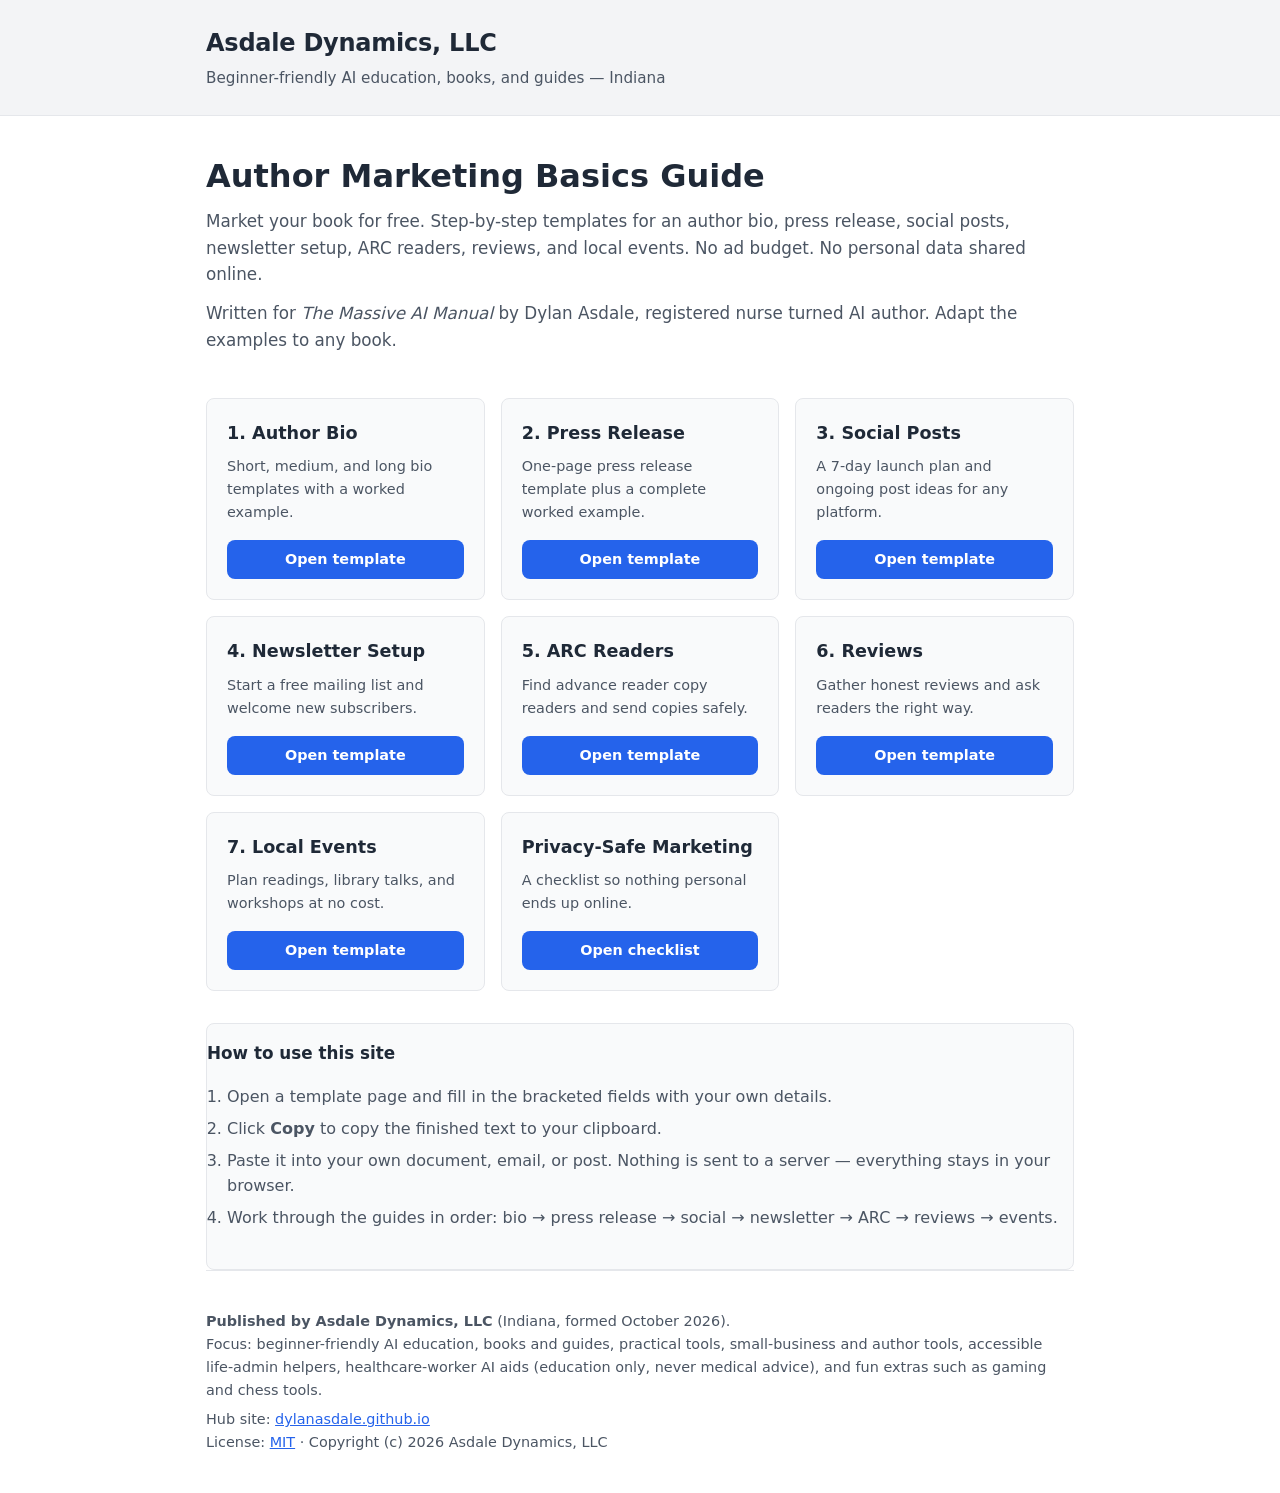
<file: site/index.html>
<!doctype html>
<html lang="en">
<head>
<meta charset="utf-8">
<meta name="viewport" content="width=device-width, initial-scale=1">
<title>Author Marketing Basics Guide — Asdale Dynamics, LLC</title>
<link rel="stylesheet" href="css/style.css">
</head>
<body>
<header class="site-header">
  <div class="wrapper">
    <h1 class="brand">Asdale Dynamics, LLC</h1>
    <p class="dek">Beginner-friendly AI education, books, and guides — Indiana</p>
  </div>
</header>

<main class="wrapper">
  <section class="hero">
    <h2>Author Marketing Basics Guide</h2>
    <p>Market your book for free. Step-by-step templates for an author bio,
    press release, social posts, newsletter setup, ARC readers, reviews, and
    local events. No ad budget. No personal data shared online.</p>
    <p class="example">Written for <em>The Massive AI Manual</em> by Dylan Asdale,
    registered nurse turned AI author. Adapt the examples to any book.</p>
  </section>

  <section class="cards">
    <div class="card">
      <h3>1. Author Bio</h3>
      <p>Short, medium, and long bio templates with a worked example.</p>
      <a href="templates/author-bio.html" class="btn">Open template</a>
    </div>
    <div class="card">
      <h3>2. Press Release</h3>
      <p>One-page press release template plus a complete worked example.</p>
      <a href="templates/press-release.html" class="btn">Open template</a>
    </div>
    <div class="card">
      <h3>3. Social Posts</h3>
      <p>A 7-day launch plan and ongoing post ideas for any platform.</p>
      <a href="templates/social-posts.html" class="btn">Open template</a>
    </div>
    <div class="card">
      <h3>4. Newsletter Setup</h3>
      <p>Start a free mailing list and welcome new subscribers.</p>
      <a href="templates/newsletter.html" class="btn">Open template</a>
    </div>
    <div class="card">
      <h3>5. ARC Readers</h3>
      <p>Find advance reader copy readers and send copies safely.</p>
      <a href="templates/arc-readers.html" class="btn">Open template</a>
    </div>
    <div class="card">
      <h3>6. Reviews</h3>
      <p>Gather honest reviews and ask readers the right way.</p>
      <a href="templates/reviews.html" class="btn">Open template</a>
    </div>
    <div class="card">
      <h3>7. Local Events</h3>
      <p>Plan readings, library talks, and workshops at no cost.</p>
      <a href="templates/local-events.html" class="btn">Open template</a>
    </div>
    <div class="card">
      <h3>Privacy-Safe Marketing</h3>
      <p>A checklist so nothing personal ends up online.</p>
      <a href="templates/privacy.html" class="btn">Open checklist</a>
    </div>
  </section>

  <section class="howto">
    <h3>How to use this site</h3>
    <ol>
      <li>Open a template page and fill in the bracketed fields with your own details.</li>
      <li>Click <strong>Copy</strong> to copy the finished text to your clipboard.</li>
      <li>Paste it into your own document, email, or post. Nothing is sent to a server — everything stays in your browser.</li>
      <li>Work through the guides in order: bio → press release → social → newsletter → ARC → reviews → events.</li>
    </ol>
  </section>

  <section class="credit">
    <p><strong>Published by Asdale Dynamics, LLC</strong> (Indiana, formed October 2026).<br>
    Focus: beginner-friendly AI education, books and guides, practical tools,
    small-business and author tools, accessible life-admin helpers, healthcare-worker
    AI aids (education only, never medical advice), and fun extras such as gaming
    and chess tools.</p>
    <p>Hub site: <a href="https://dylanasdale.github.io">dylanasdale.github.io</a><br>
    License: <a href="../LICENSE">MIT</a> · Copyright (c) 2026 Asdale Dynamics, LLC</p>
  </section>
</main>
</body>
</html>
</file>
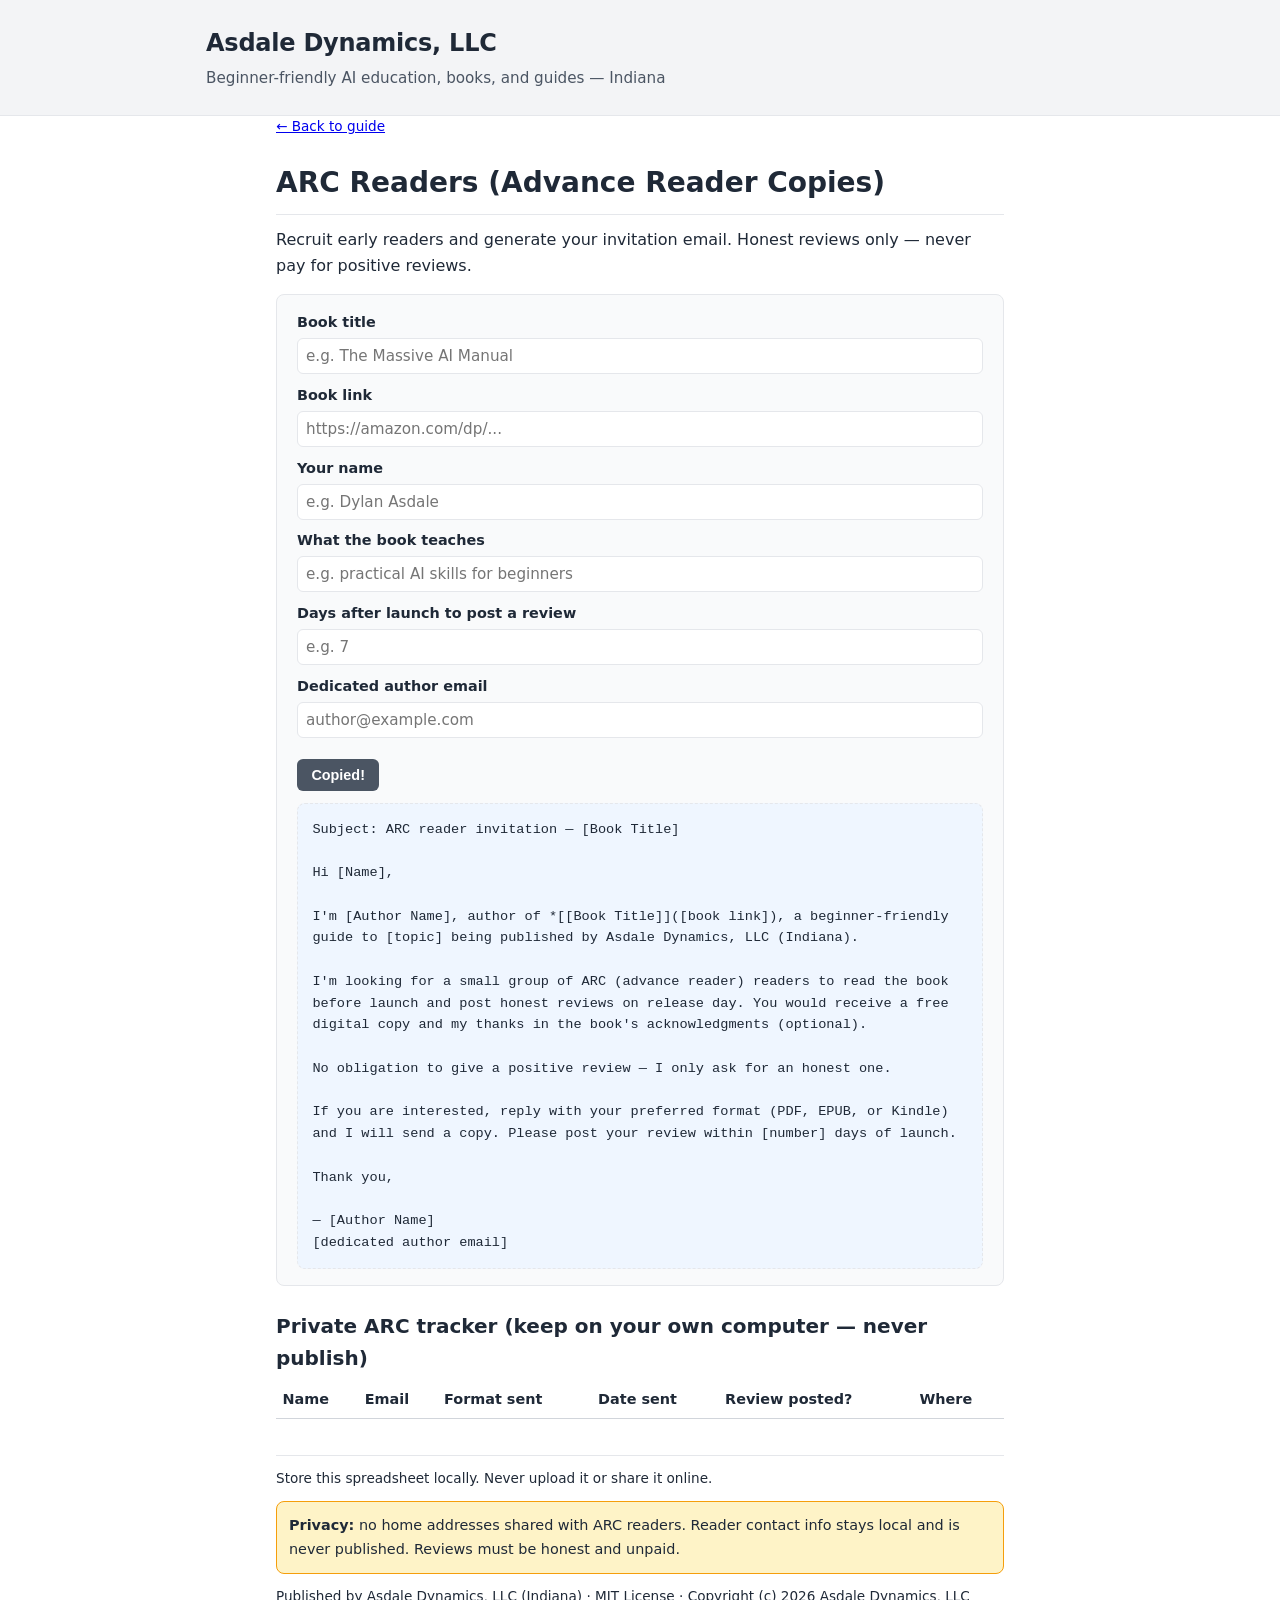
<file: site/templates/arc-readers.html>
<!doctype html>
<html lang="en">
<head>
<meta charset="utf-8">
<meta name="viewport" content="width=device-width, initial-scale=1">
<title>ARC Readers — Author Marketing Basics Guide</title>
<link rel="stylesheet" href="../css/style.css">
</head>
<body>
<header class="site-header">
  <div class="wrapper">
    <h1 class="brand"><a href="../index.html" style="color:inherit;text-decoration:none">Asdale Dynamics, LLC</a></h1>
    <p class="dek">Beginner-friendly AI education, books, and guides — Indiana</p>
  </div>
</header>

<main class="wrapper template-page">
  <nav class="small" style="margin-bottom:1rem">
    <a href="../index.html">← Back to guide</a>
  </nav>

  <h1>ARC Readers (Advance Reader Copies)</h1>
  <p>Recruit early readers and generate your invitation email. Honest reviews
  only — never pay for positive reviews.</p>

  <div class="form-card">
    <form id="arc-form">
      <label>Book title</label>
      <input name="book" placeholder="e.g. The Massive AI Manual">
      <label>Book link</label>
      <input name="link" placeholder="https://amazon.com/dp/...">
      <label>Your name</label>
      <input name="author" placeholder="e.g. Dylan Asdale">
      <label>What the book teaches</label>
      <input name="topic" placeholder="e.g. practical AI skills for beginners">
      <label>Days after launch to post a review</label>
      <input name="days" type="number" placeholder="e.g. 7">
      <label>Dedicated author email</label>
      <input name="email" type="email" placeholder="author@example.com">
      <div class="form-actions">
        <button type="button" class="btn-copy">Copy to clipboard</button>
      </div>
    </form>
    <div class="result" id="arc-result"></div>
  </div>

  <section>
    <h2>Private ARC tracker (keep on your own computer — never publish)</h2>
    <table style="width:100%;border-collapse:collapse;font-size:0.9rem">
      <thead>
        <tr style="text-align:left">
          <th style="border-bottom:1px solid #d1d5db;padding:0.4rem">Name</th>
          <th style="border-bottom:1px solid #d1d5db;padding:0.4rem">Email</th>
          <th style="border-bottom:1px solid #d1d5db;padding:0.4rem">Format sent</th>
          <th style="border-bottom:1px solid #d1d5db;padding:0.4rem">Date sent</th>
          <th style="border-bottom:1px solid #d1d5db;padding:0.4rem">Review posted?</th>
          <th style="border-bottom:1px solid #d1d5db;padding:0.4rem">Where</th>
        </tr>
      </thead>
      <tbody>
        <tr><td style="padding:0.4rem;border-bottom:1px solid #e5e7eb">&nbsp;</td><td style="padding:0.4rem;border-bottom:1px solid #e5e7eb">&nbsp;</td><td style="padding:0.4rem;border-bottom:1px solid #e5e7eb">&nbsp;</td><td style="padding:0.4rem;border-bottom:1px solid #e5e7eb">&nbsp;</td><td style="padding:0.4rem;border-bottom:1px solid #e5e7eb">&nbsp;</td><td style="padding:0.4rem;border-bottom:1px solid #e5e7eb">&nbsp;</td></tr>
      </tbody>
    </table>
    <p class="small">Store this spreadsheet locally. Never upload it or share it online.</p>
  </section>

  <p class="small tip"><strong>Privacy:</strong> no home addresses shared with
  ARC readers. Reader contact info stays local and is never published. Reviews
  must be honest and unpaid.</p>

  <p class="small">Published by Asdale Dynamics, LLC (Indiana) · MIT License ·
  Copyright (c) 2026 Asdale Dynamics, LLC</p>
</main>
<script src="../js/app.js"></script>
</body>
</html>
</file>
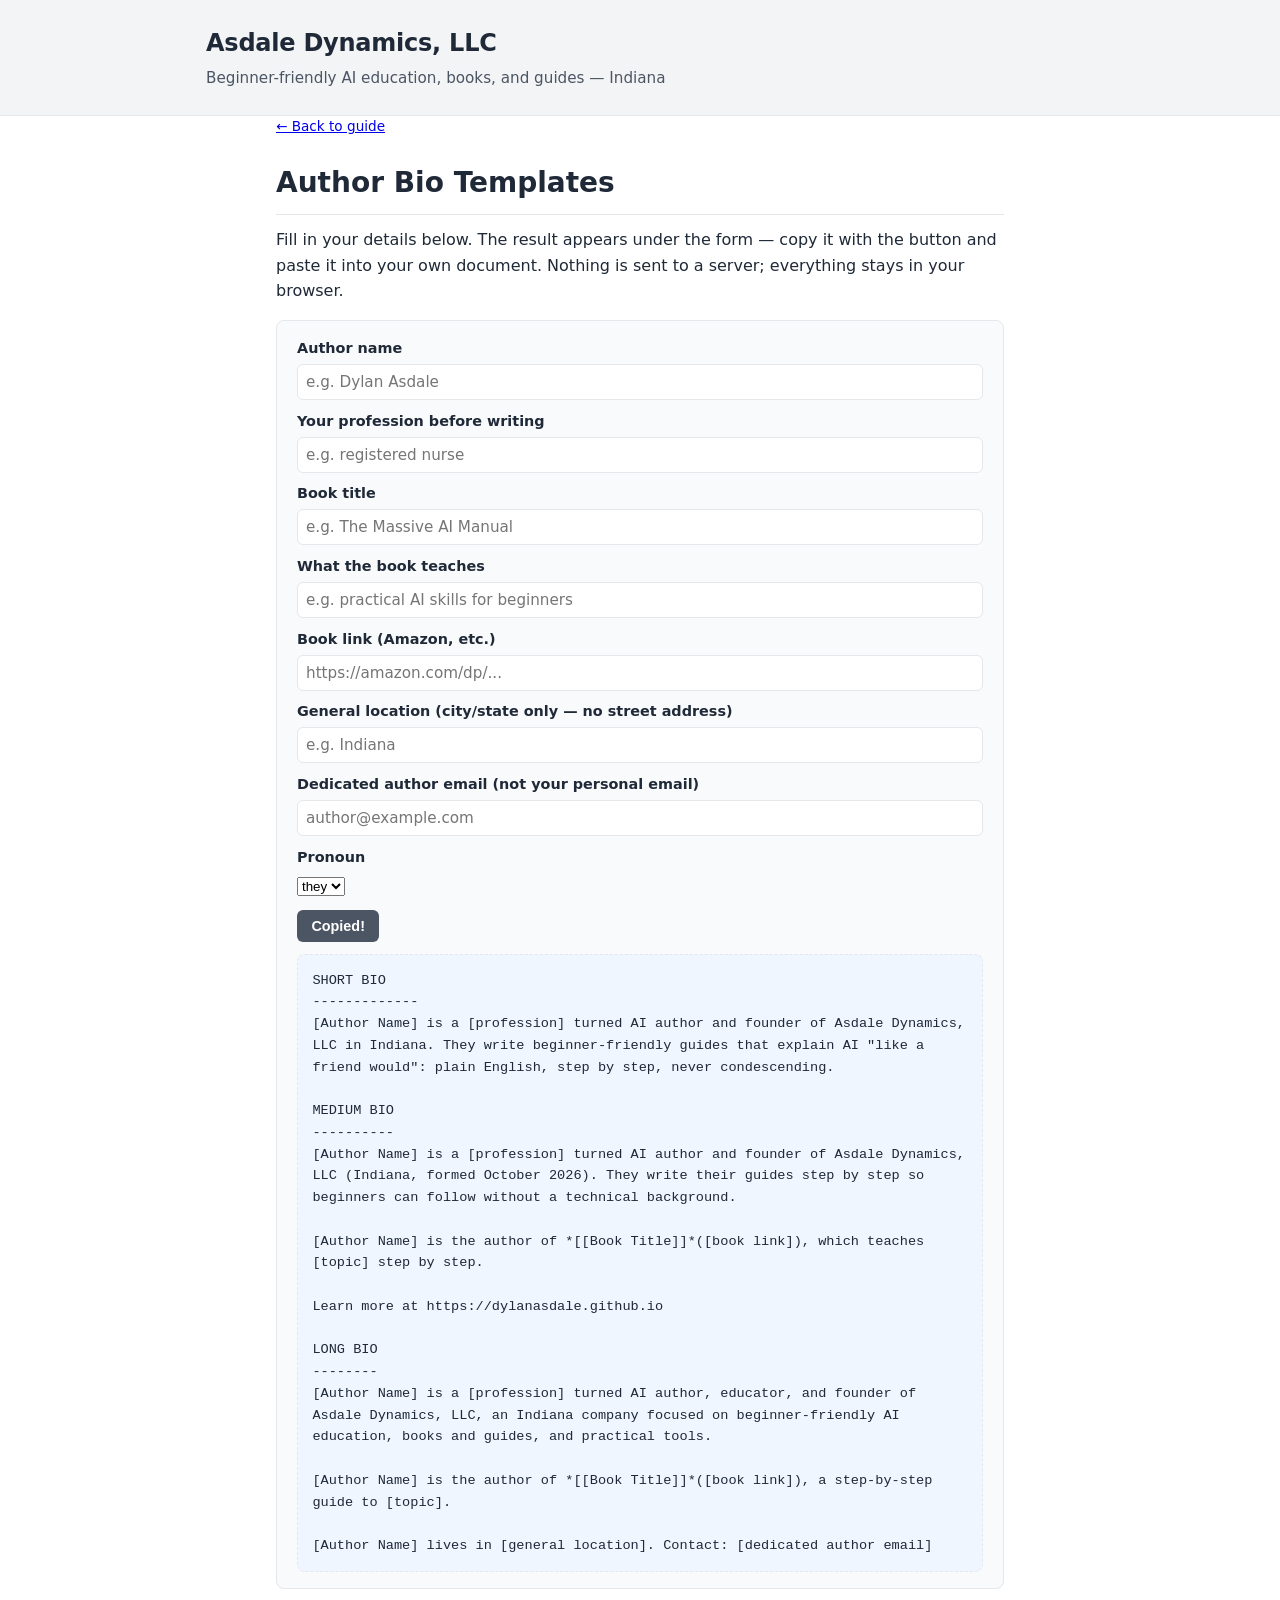
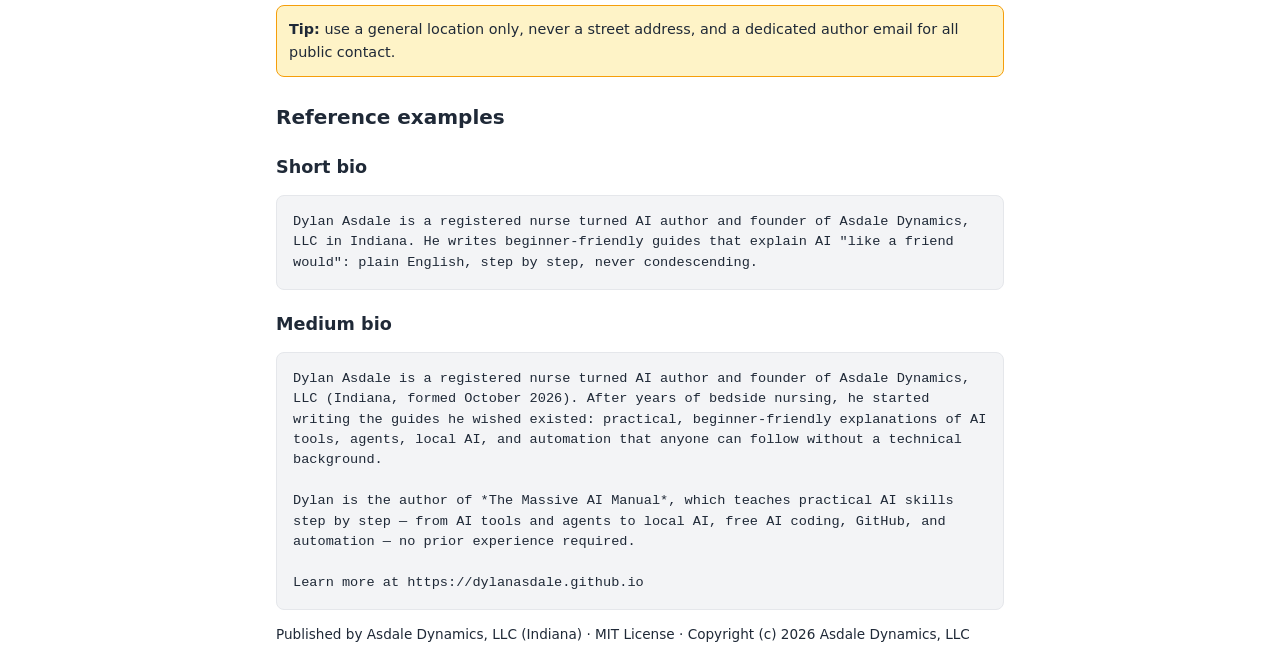
<file: site/templates/author-bio.html>
<!doctype html>
<html lang="en">
<head>
<meta charset="utf-8">
<meta name="viewport" content="width=device-width, initial-scale=1">
<title>Author Bio Template — Author Marketing Basics Guide</title>
<link rel="stylesheet" href="../css/style.css">
</head>
<body>
<header class="site-header">
  <div class="wrapper">
    <h1 class="brand"><a href="../index.html" style="color:inherit;text-decoration:none">Asdale Dynamics, LLC</a></h1>
    <p class="dek">Beginner-friendly AI education, books, and guides — Indiana</p>
  </div>
</header>

<main class="wrapper template-page">
  <nav class="small" style="margin-bottom:1rem">
    <a href="../index.html">← Back to guide</a>
  </nav>

  <h1>Author Bio Templates</h1>
  <p>Fill in your details below. The result appears under the form — copy it
  with the button and paste it into your own document. Nothing is sent to a
  server; everything stays in your browser.</p>

  <div class="form-card">
    <form id="bio-form">
      <label>Author name</label>
      <input name="name" placeholder="e.g. Dylan Asdale">
      <label>Your profession before writing</label>
      <input name="profession" placeholder="e.g. registered nurse">
      <label>Book title</label>
      <input name="book" placeholder="e.g. The Massive AI Manual">
      <label>What the book teaches</label>
      <input name="topic" placeholder="e.g. practical AI skills for beginners">
      <label>Book link (Amazon, etc.)</label>
      <input name="link" placeholder="https://amazon.com/dp/... ">
      <label>General location (city/state only — no street address)</label>
      <input name="location" placeholder="e.g. Indiana">
      <label>Dedicated author email (not your personal email)</label>
      <input name="email" type="email" placeholder="author@example.com">
      <label>Pronoun</label>
      <select name="pronoun">
        <option>they</option><option>he</option><option>she</option>
      </select>
      <div class="form-actions">
        <button type="button" class="btn-copy">Copy to clipboard</button>
      </div>
    </form>
    <div class="result" id="bio-result"></div>
  </div>

  <p class="small tip"><strong>Tip:</strong> use a general location only, never a
  street address, and a dedicated author email for all public contact.</p>

  <section>
    <h2>Reference examples</h2>
    <h3>Short bio</h3>
    <pre class="code">Dylan Asdale is a registered nurse turned AI author and founder of Asdale Dynamics, LLC in Indiana. He writes beginner-friendly guides that explain AI "like a friend would": plain English, step by step, never condescending.</pre>
    <h3>Medium bio</h3>
    <pre class="code">Dylan Asdale is a registered nurse turned AI author and founder of Asdale Dynamics, LLC (Indiana, formed October 2026). After years of bedside nursing, he started writing the guides he wished existed: practical, beginner-friendly explanations of AI tools, agents, local AI, and automation that anyone can follow without a technical background.

Dylan is the author of *The Massive AI Manual*, which teaches practical AI skills step by step — from AI tools and agents to local AI, free AI coding, GitHub, and automation — no prior experience required.

Learn more at https://dylanasdale.github.io</pre>
  </section>

  <p class="small">Published by Asdale Dynamics, LLC (Indiana) · MIT License ·
  Copyright (c) 2026 Asdale Dynamics, LLC</p>
</main>
<script src="../js/app.js"></script>
</body>
</html>
</file>
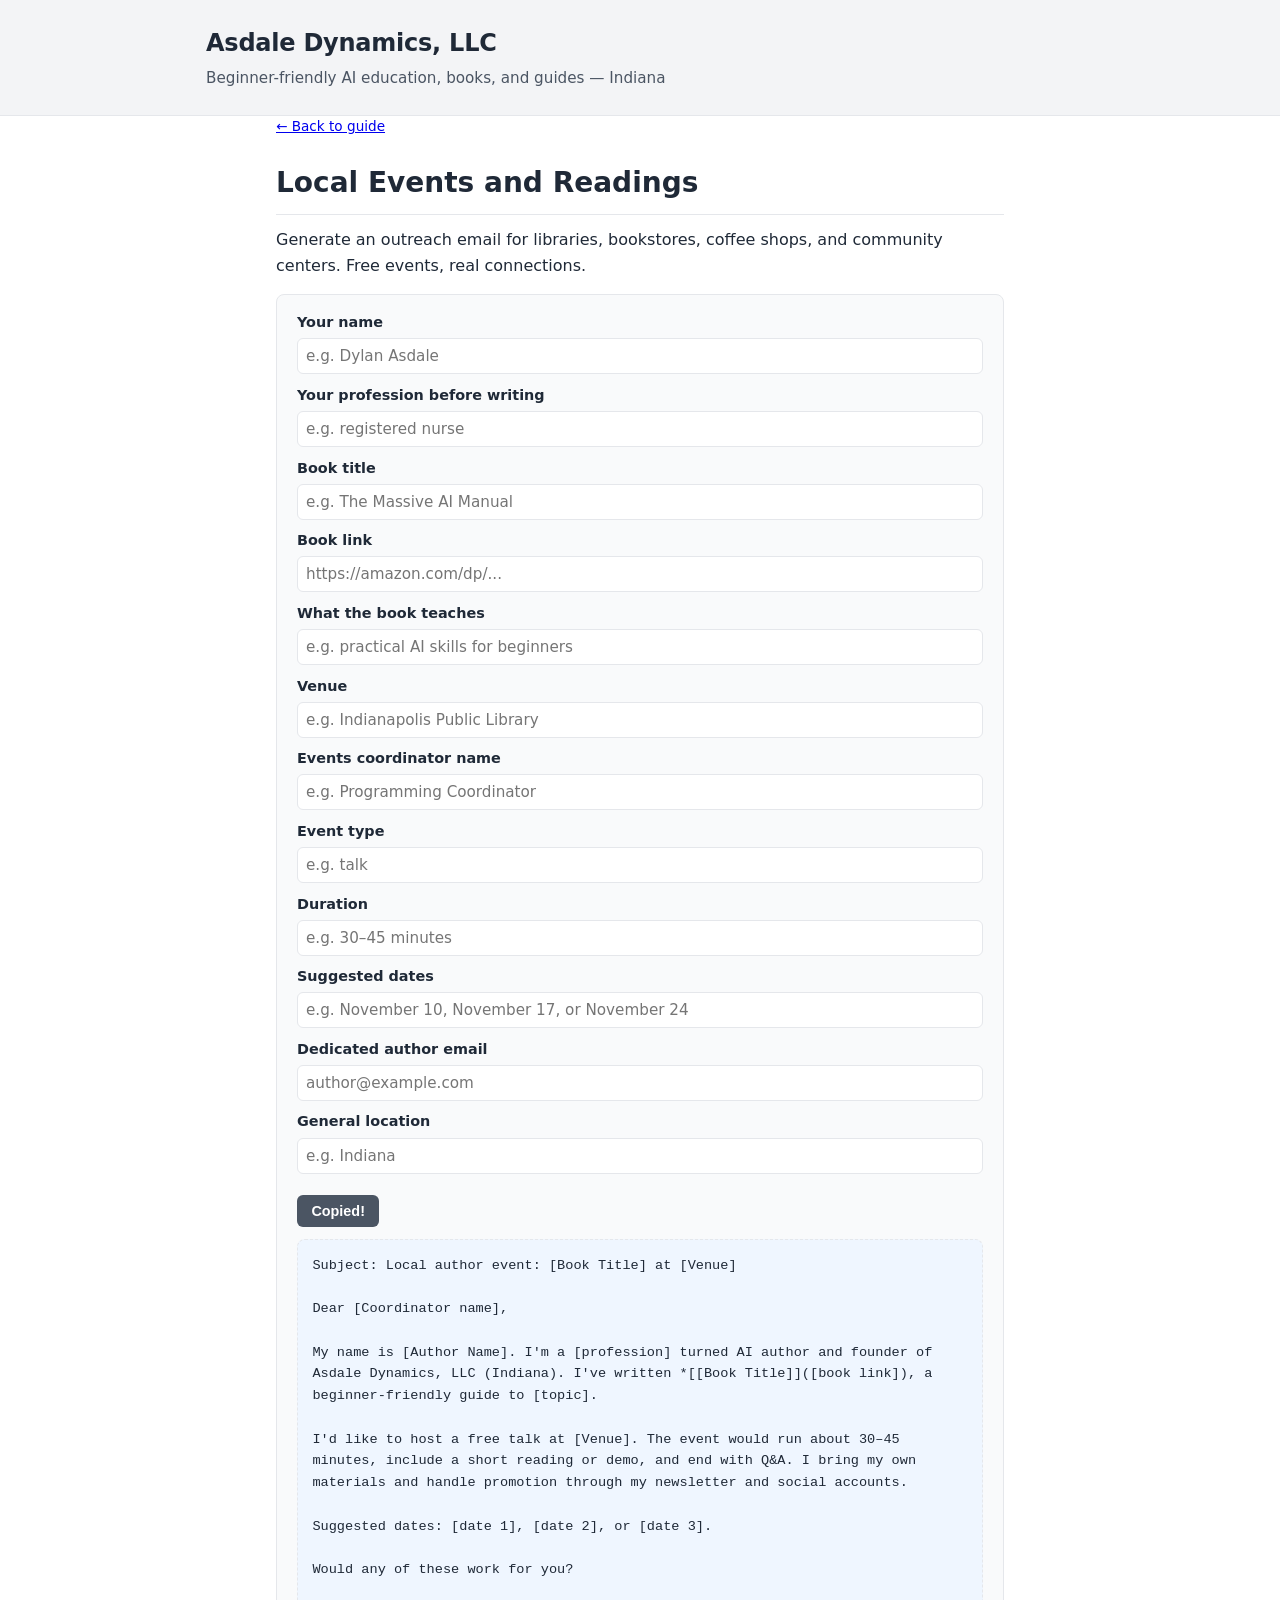
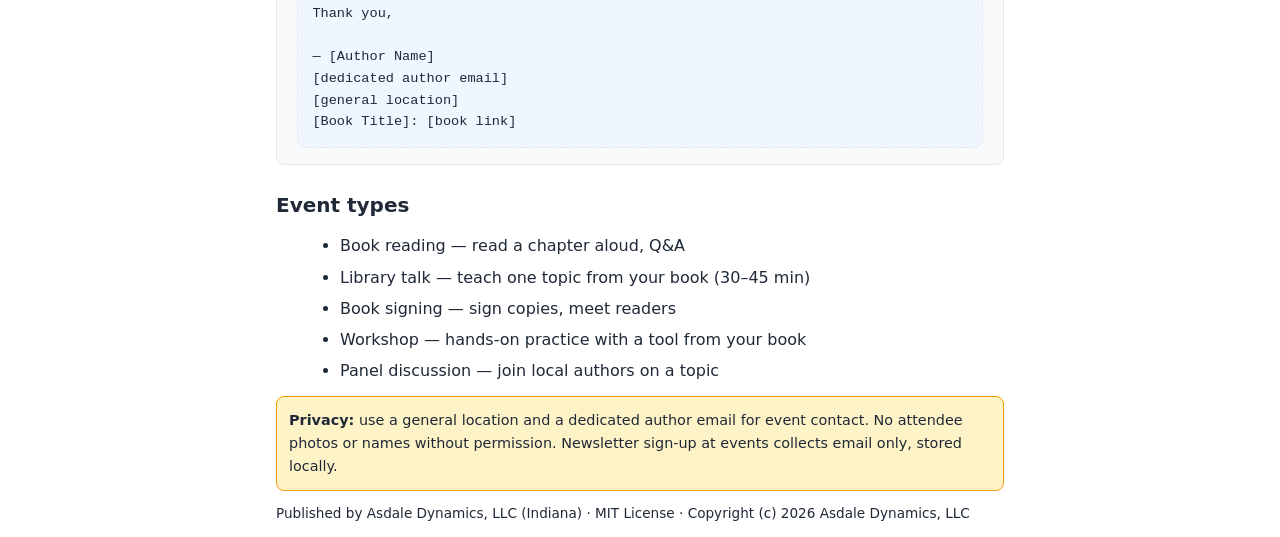
<file: site/templates/local-events.html>
<!doctype html>
<html lang="en">
<head>
<meta charset="utf-8">
<meta name="viewport" content="width=device-width, initial-scale=1">
<title>Local Events — Author Marketing Basics Guide</title>
<link rel="stylesheet" href="../css/style.css">
</head>
<body>
<header class="site-header">
  <div class="wrapper">
    <h1 class="brand"><a href="../index.html" style="color:inherit;text-decoration:none">Asdale Dynamics, LLC</a></h1>
    <p class="dek">Beginner-friendly AI education, books, and guides — Indiana</p>
  </div>
</header>

<main class="wrapper template-page">
  <nav class="small" style="margin-bottom:1rem">
    <a href="../index.html">← Back to guide</a>
  </nav>

  <h1>Local Events and Readings</h1>
  <p>Generate an outreach email for libraries, bookstores, coffee shops, and
  community centers. Free events, real connections.</p>

  <div class="form-card">
    <form id="events-form">
      <label>Your name</label>
      <input name="author" placeholder="e.g. Dylan Asdale">
      <label>Your profession before writing</label>
      <input name="profession" placeholder="e.g. registered nurse">
      <label>Book title</label>
      <input name="book" placeholder="e.g. The Massive AI Manual">
      <label>Book link</label>
      <input name="link" placeholder="https://amazon.com/dp/...">
      <label>What the book teaches</label>
      <input name="topic" placeholder="e.g. practical AI skills for beginners">
      <label>Venue</label>
      <input name="venue" placeholder="e.g. Indianapolis Public Library">
      <label>Events coordinator name</label>
      <input name="coordinator" placeholder="e.g. Programming Coordinator">
      <label>Event type</label>
      <input name="eventType" placeholder="e.g. talk">
      <label>Duration</label>
      <input name="duration" placeholder="e.g. 30–45 minutes">
      <label>Suggested dates</label>
      <input name="dates" placeholder="e.g. November 10, November 17, or November 24">
      <label>Dedicated author email</label>
      <input name="email" type="email" placeholder="author@example.com">
      <label>General location</label>
      <input name="location" placeholder="e.g. Indiana">
      <div class="form-actions">
        <button type="button" class="btn-copy">Copy to clipboard</button>
      </div>
    </form>
    <div class="result" id="events-result"></div>
  </div>

  <section>
    <h2>Event types</h2>
    <ul>
      <li>Book reading — read a chapter aloud, Q&amp;A</li>
      <li>Library talk — teach one topic from your book (30–45 min)</li>
      <li>Book signing — sign copies, meet readers</li>
      <li>Workshop — hands-on practice with a tool from your book</li>
      <li>Panel discussion — join local authors on a topic</li>
    </ul>
  </section>

  <p class="small tip"><strong>Privacy:</strong> use a general location and a
  dedicated author email for event contact. No attendee photos or names without
  permission. Newsletter sign-up at events collects email only, stored locally.</p>

  <p class="small">Published by Asdale Dynamics, LLC (Indiana) · MIT License ·
  Copyright (c) 2026 Asdale Dynamics, LLC</p>
</main>
<script src="../js/app.js"></script>
</body>
</html>
</file>
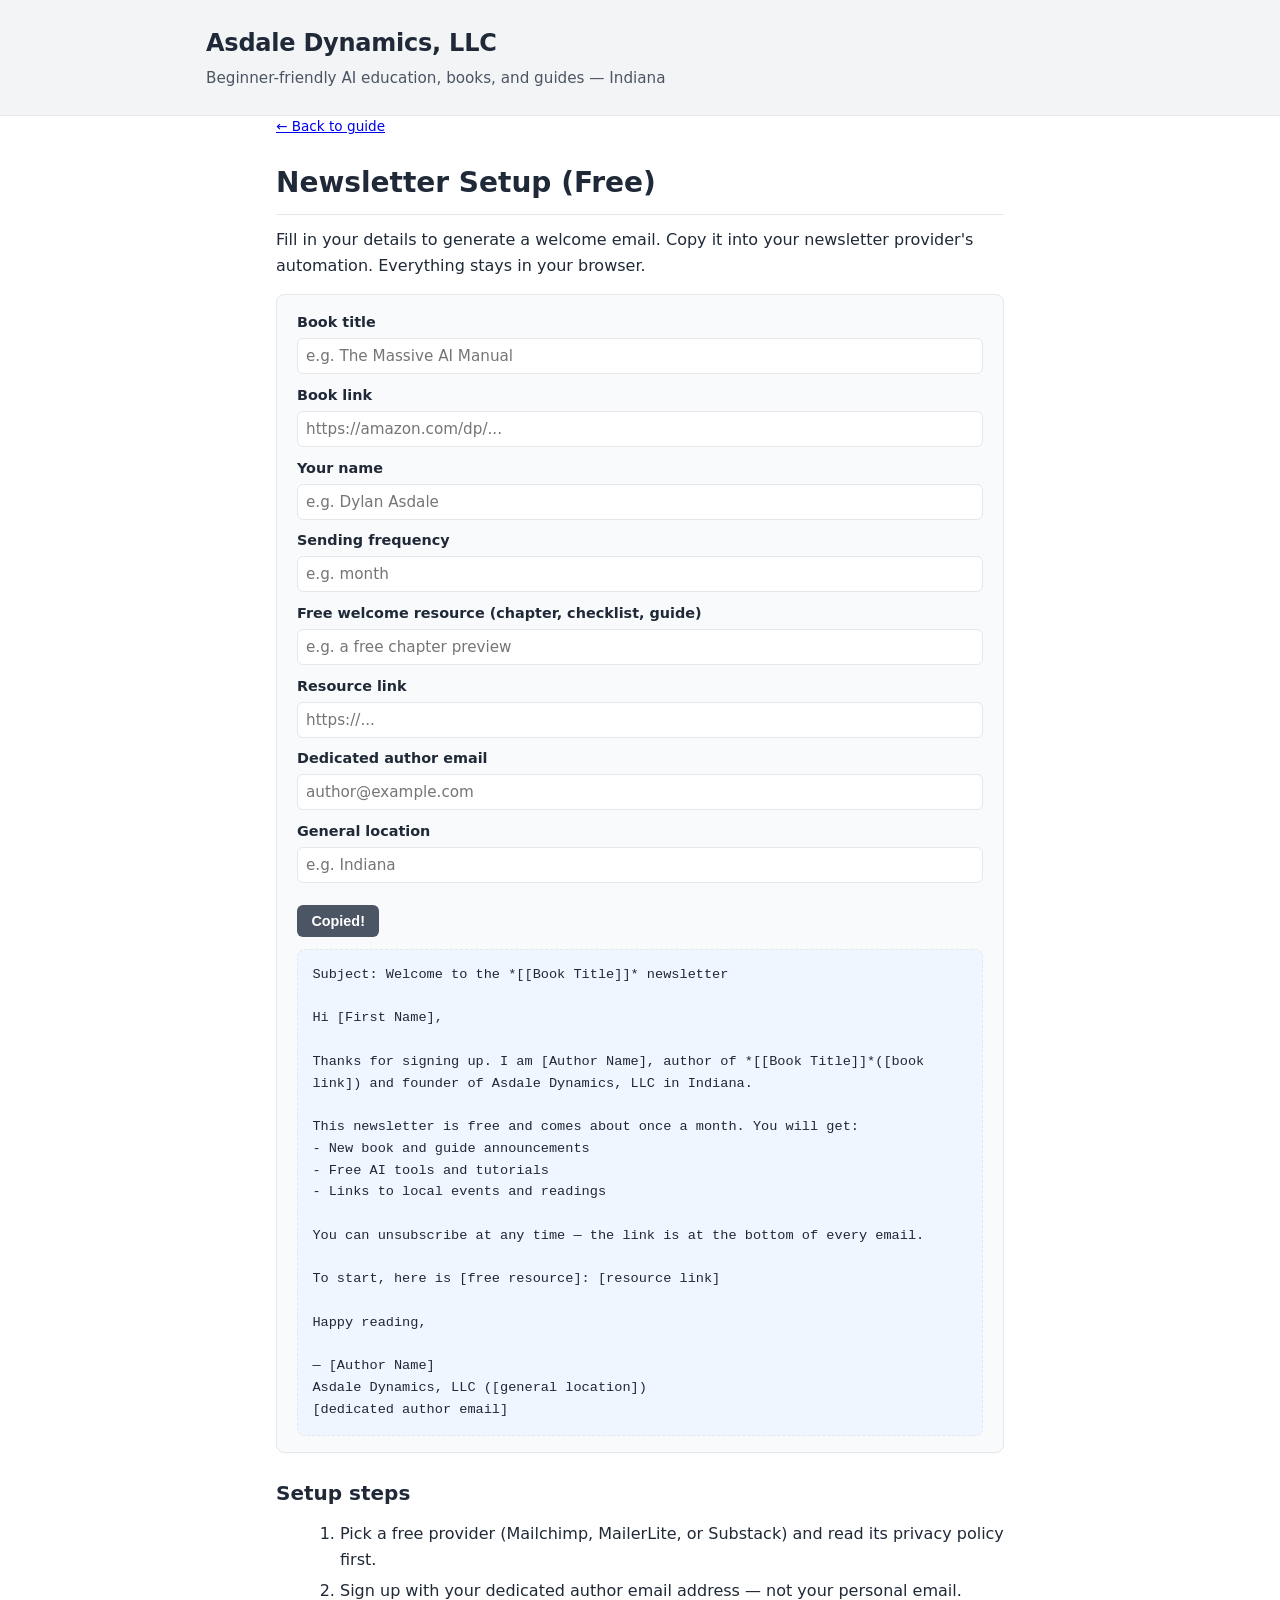
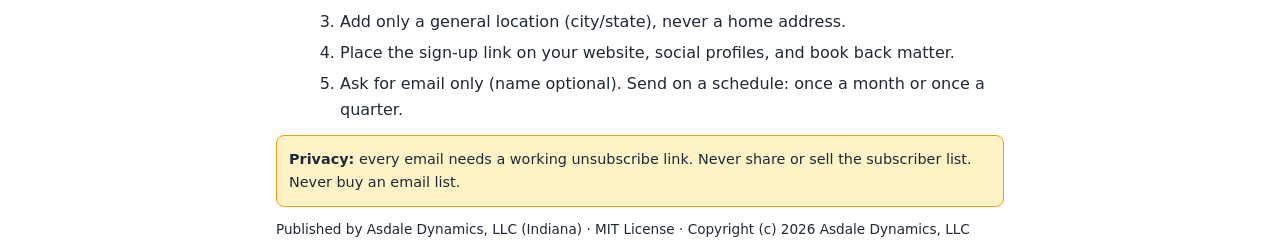
<file: site/templates/newsletter.html>
<!doctype html>
<html lang="en">
<head>
<meta charset="utf-8">
<meta name="viewport" content="width=device-width, initial-scale=1">
<title>Newsletter Setup — Author Marketing Basics Guide</title>
<link rel="stylesheet" href="../css/style.css">
</head>
<body>
<header class="site-header">
  <div class="wrapper">
    <h1 class="brand"><a href="../index.html" style="color:inherit;text-decoration:none">Asdale Dynamics, LLC</a></h1>
    <p class="dek">Beginner-friendly AI education, books, and guides — Indiana</p>
  </div>
</header>

<main class="wrapper template-page">
  <nav class="small" style="margin-bottom:1rem">
    <a href="../index.html">← Back to guide</a>
  </nav>

  <h1>Newsletter Setup (Free)</h1>
  <p>Fill in your details to generate a welcome email. Copy it into your
  newsletter provider's automation. Everything stays in your browser.</p>

  <div class="form-card">
    <form id="newsletter-form">
      <label>Book title</label>
      <input name="book" placeholder="e.g. The Massive AI Manual">
      <label>Book link</label>
      <input name="link" placeholder="https://amazon.com/dp/...">
      <label>Your name</label>
      <input name="author" placeholder="e.g. Dylan Asdale">
      <label>Sending frequency</label>
      <input name="frequency" placeholder="e.g. month">
      <label>Free welcome resource (chapter, checklist, guide)</label>
      <input name="resource" placeholder="e.g. a free chapter preview">
      <label>Resource link</label>
      <input name="resourceLink" placeholder="https://...">
      <label>Dedicated author email</label>
      <input name="email" type="email" placeholder="author@example.com">
      <label>General location</label>
      <input name="location" placeholder="e.g. Indiana">
      <div class="form-actions">
        <button type="button" class="btn-copy">Copy to clipboard</button>
      </div>
    </form>
    <div class="result" id="newsletter-result"></div>
  </div>

  <section>
    <h2>Setup steps</h2>
    <ol>
      <li>Pick a free provider (Mailchimp, MailerLite, or Substack) and read its privacy policy first.</li>
      <li>Sign up with your dedicated author email address — not your personal email.</li>
      <li>Add only a general location (city/state), never a home address.</li>
      <li>Place the sign-up link on your website, social profiles, and book back matter.</li>
      <li>Ask for email only (name optional). Send on a schedule: once a month or once a quarter.</li>
    </ol>
  </section>

  <p class="small tip"><strong>Privacy:</strong> every email needs a working
  unsubscribe link. Never share or sell the subscriber list. Never buy an email
  list.</p>

  <p class="small">Published by Asdale Dynamics, LLC (Indiana) · MIT License ·
  Copyright (c) 2026 Asdale Dynamics, LLC</p>
</main>
<script src="../js/app.js"></script>
</body>
</html>
</file>
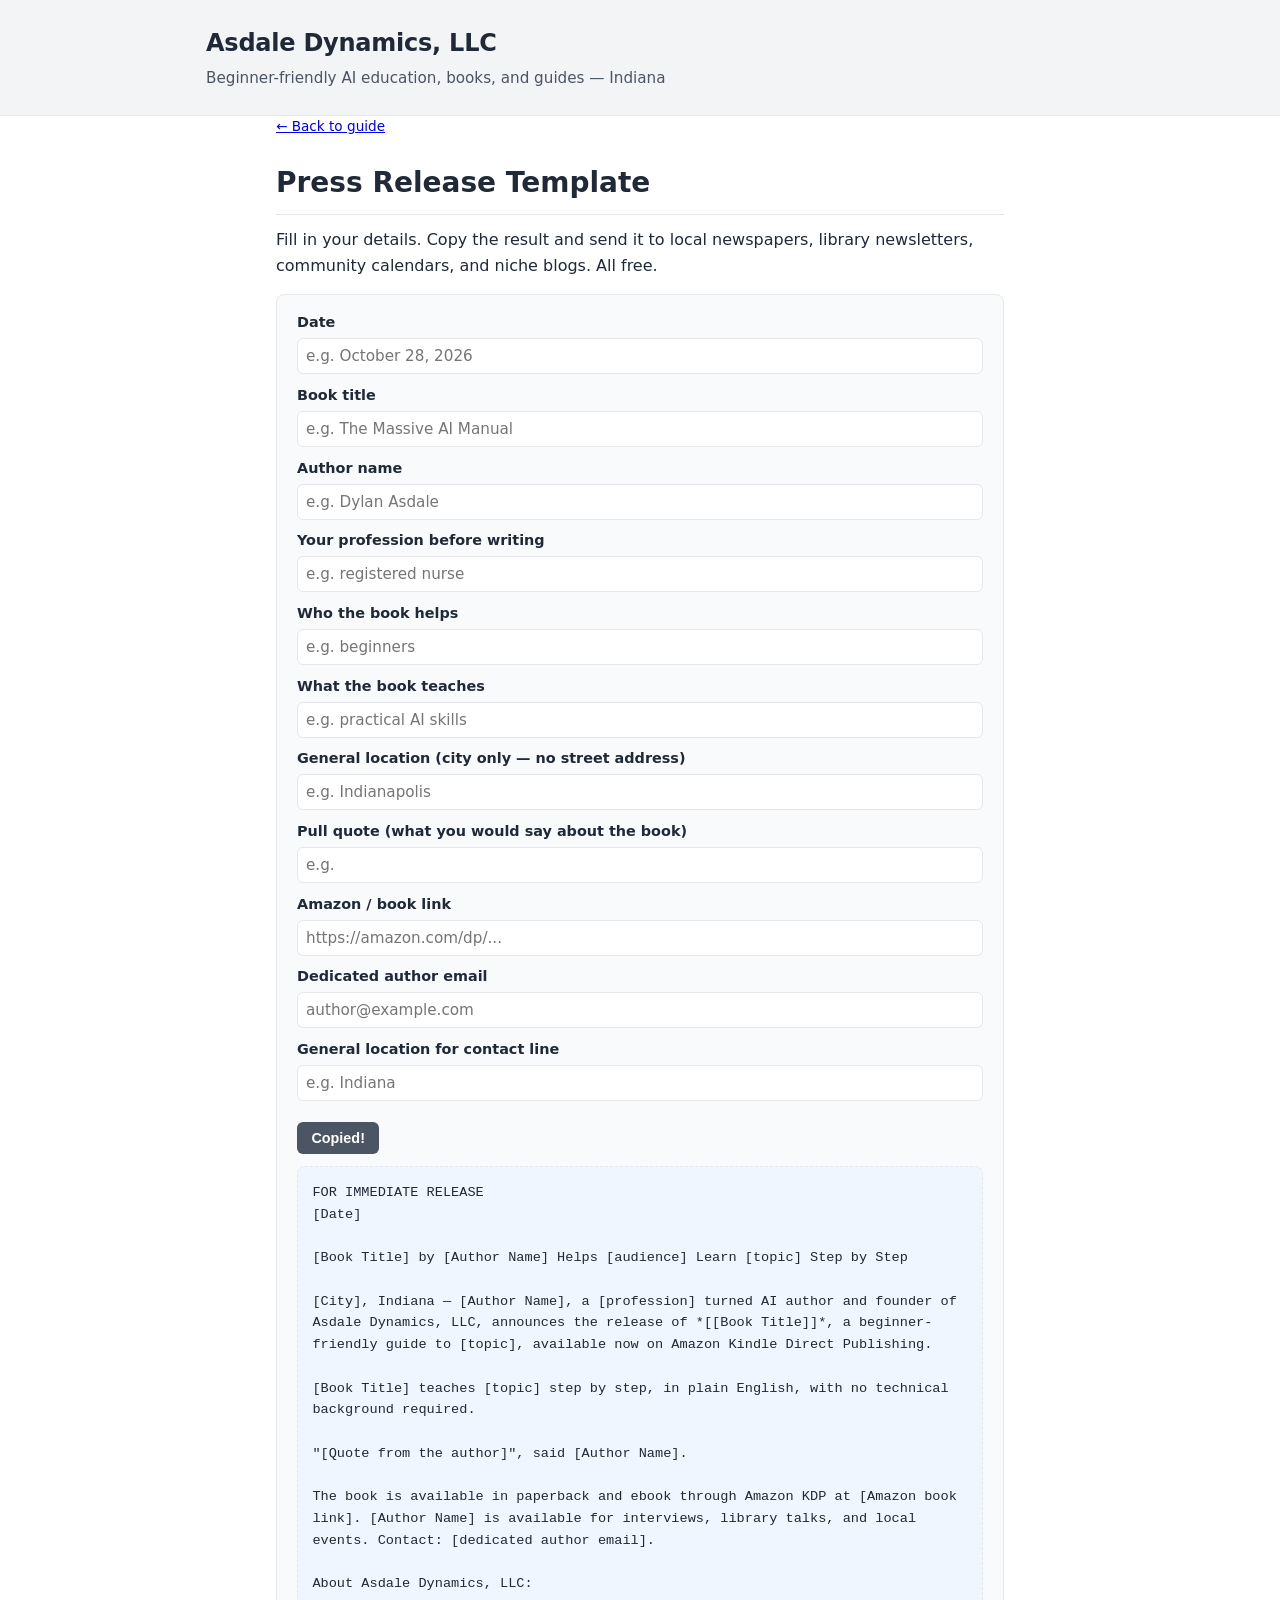
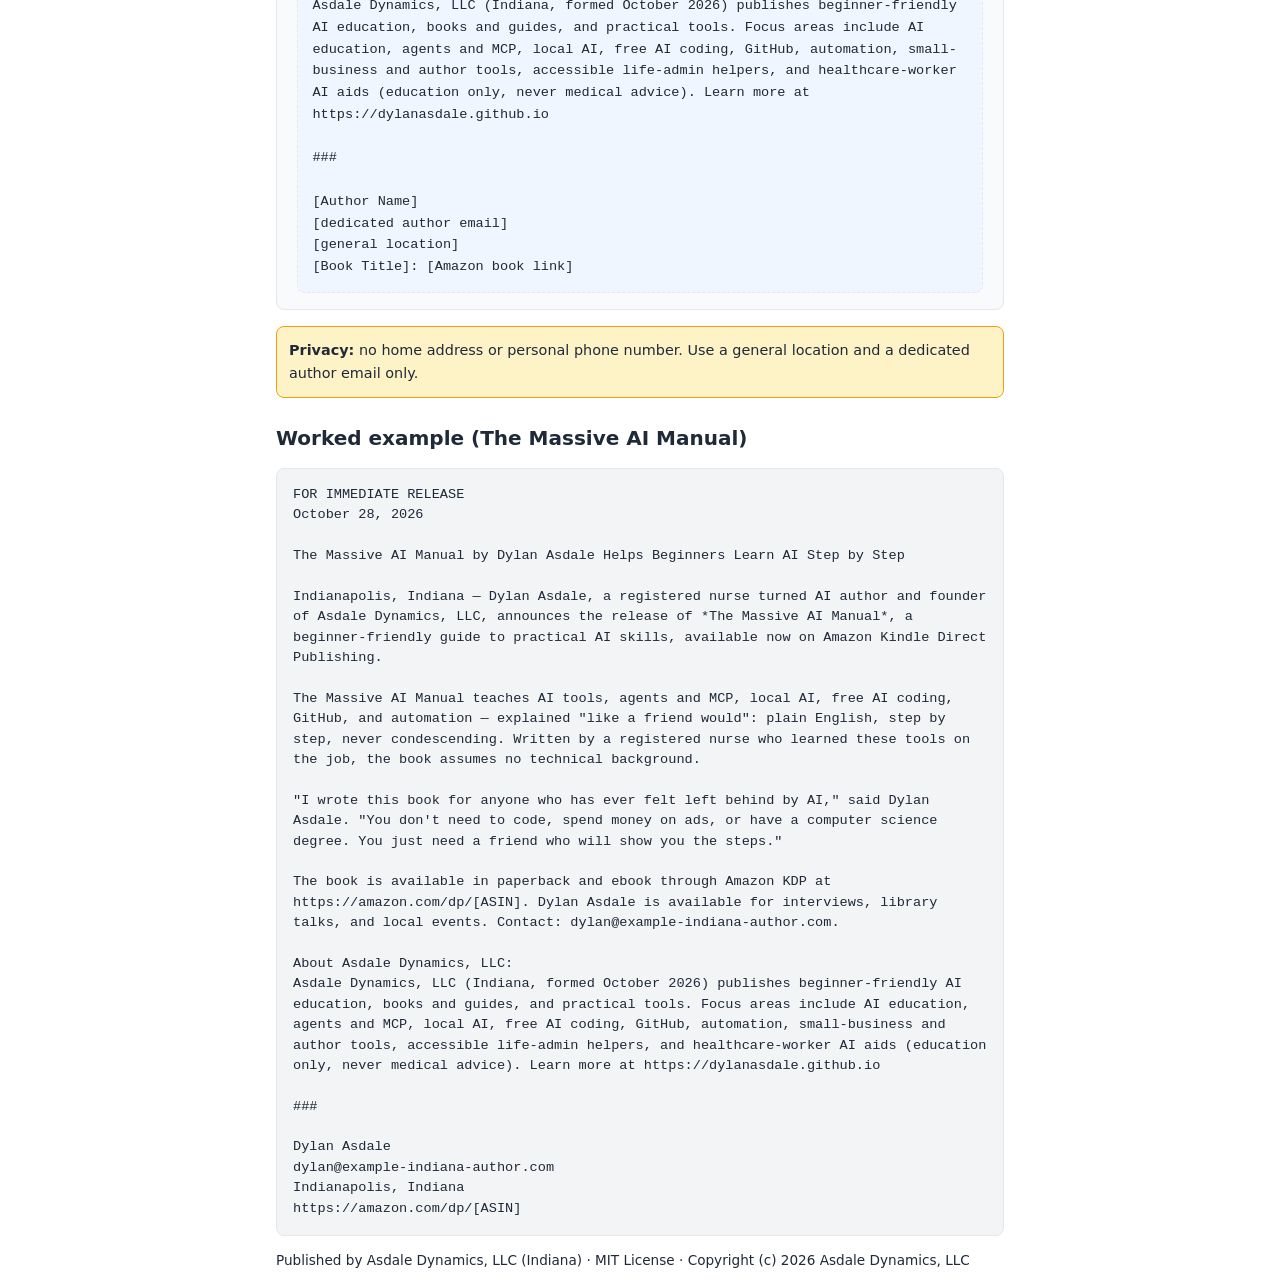
<file: site/templates/press-release.html>
<!doctype html>
<html lang="en">
<head>
<meta charset="utf-8">
<meta name="viewport" content="width=device-width, initial-scale=1">
<title>Press Release Template — Author Marketing Basics Guide</title>
<link rel="stylesheet" href="../css/style.css">
</head>
<body>
<header class="site-header">
  <div class="wrapper">
    <h1 class="brand"><a href="../index.html" style="color:inherit;text-decoration:none">Asdale Dynamics, LLC</a></h1>
    <p class="dek">Beginner-friendly AI education, books, and guides — Indiana</p>
  </div>
</header>

<main class="wrapper template-page">
  <nav class="small" style="margin-bottom:1rem">
    <a href="../index.html">← Back to guide</a>
  </nav>

  <h1>Press Release Template</h1>
  <p>Fill in your details. Copy the result and send it to local newspapers,
  library newsletters, community calendars, and niche blogs. All free.</p>

  <div class="form-card">
    <form id="pr-form">
      <label>Date</label>
      <input name="date" placeholder="e.g. October 28, 2026">
      <label>Book title</label>
      <input name="book" placeholder="e.g. The Massive AI Manual">
      <label>Author name</label>
      <input name="author" placeholder="e.g. Dylan Asdale">
      <label>Your profession before writing</label>
      <input name="profession" placeholder="e.g. registered nurse">
      <label>Who the book helps</label>
      <input name="audience" placeholder="e.g. beginners">
      <label>What the book teaches</label>
      <input name="topic" placeholder="e.g. practical AI skills">
      <label>General location (city only — no street address)</label>
      <input name="city" placeholder="e.g. Indianapolis">
      <label>Pull quote (what you would say about the book)</label>
      <input name="quote" placeholder="e.g. "I wrote this book for anyone who has ever felt left behind by AI."">
      <label>Amazon / book link</label>
      <input name="amazon" placeholder="https://amazon.com/dp/...">
      <label>Dedicated author email</label>
      <input name="email" type="email" placeholder="author@example.com">
      <label>General location for contact line</label>
      <input name="location" placeholder="e.g. Indiana">
      <div class="form-actions">
        <button type="button" class="btn-copy">Copy to clipboard</button>
      </div>
    </form>
    <div class="result" id="pr-result"></div>
  </div>

  <p class="small tip"><strong>Privacy:</strong> no home address or personal
  phone number. Use a general location and a dedicated author email only.</p>

  <section>
    <h2>Worked example (The Massive AI Manual)</h2>
    <pre class="code">FOR IMMEDIATE RELEASE
October 28, 2026

The Massive AI Manual by Dylan Asdale Helps Beginners Learn AI Step by Step

Indianapolis, Indiana — Dylan Asdale, a registered nurse turned AI author and founder of Asdale Dynamics, LLC, announces the release of *The Massive AI Manual*, a beginner-friendly guide to practical AI skills, available now on Amazon Kindle Direct Publishing.

The Massive AI Manual teaches AI tools, agents and MCP, local AI, free AI coding, GitHub, and automation — explained "like a friend would": plain English, step by step, never condescending. Written by a registered nurse who learned these tools on the job, the book assumes no technical background.

"I wrote this book for anyone who has ever felt left behind by AI," said Dylan Asdale. "You don't need to code, spend money on ads, or have a computer science degree. You just need a friend who will show you the steps."

The book is available in paperback and ebook through Amazon KDP at https://amazon.com/dp/[ASIN]. Dylan Asdale is available for interviews, library talks, and local events. Contact: dylan@example-indiana-author.com.

About Asdale Dynamics, LLC:
Asdale Dynamics, LLC (Indiana, formed October 2026) publishes beginner-friendly AI education, books and guides, and practical tools. Focus areas include AI education, agents and MCP, local AI, free AI coding, GitHub, automation, small-business and author tools, accessible life-admin helpers, and healthcare-worker AI aids (education only, never medical advice). Learn more at https://dylanasdale.github.io

###

Dylan Asdale
dylan@example-indiana-author.com
Indianapolis, Indiana
https://amazon.com/dp/[ASIN]</pre>
  </section>

  <p class="small">Published by Asdale Dynamics, LLC (Indiana) · MIT License ·
  Copyright (c) 2026 Asdale Dynamics, LLC</p>
</main>
<script src="../js/app.js"></script>
</body>
</html>
</file>
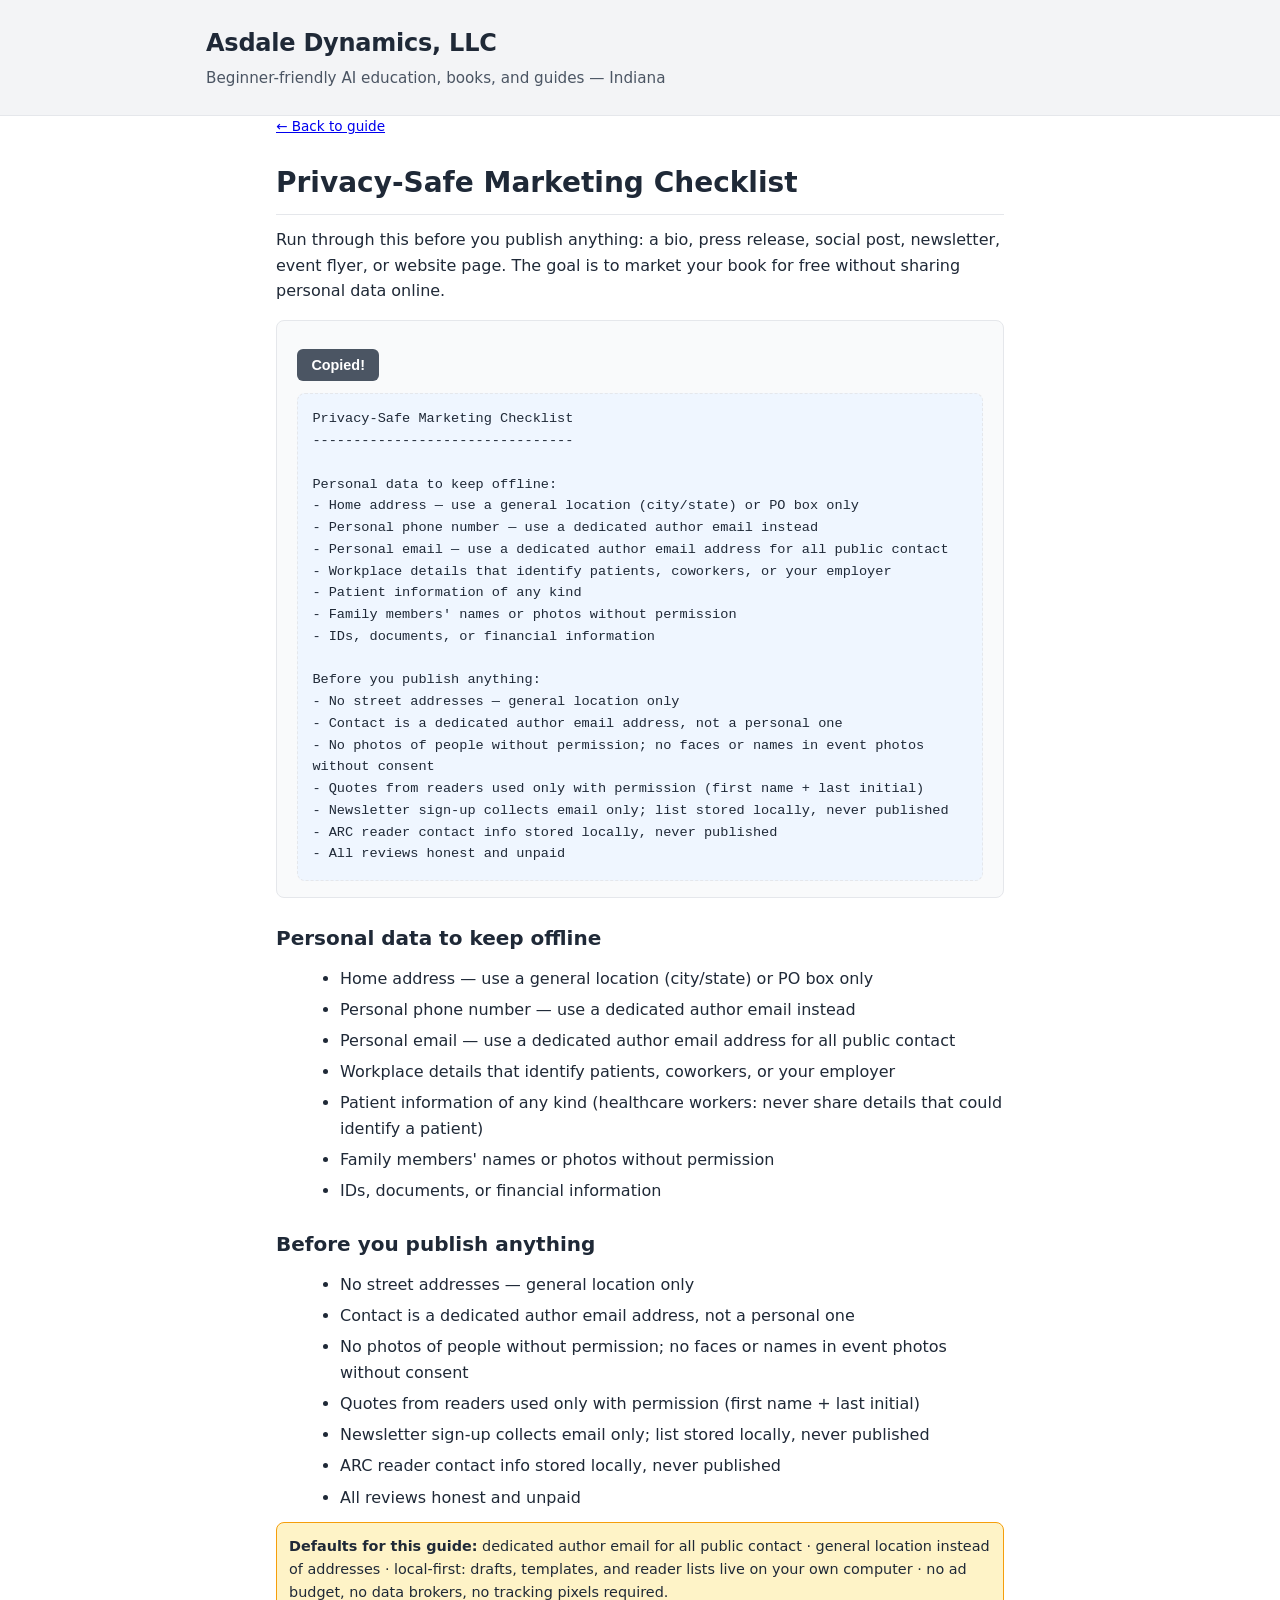
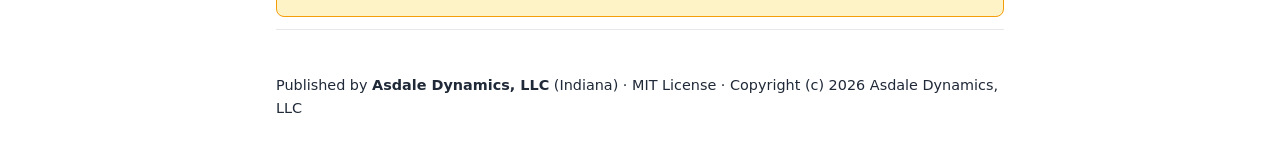
<file: site/templates/privacy.html>
<!doctype html>
<html lang="en">
<head>
<meta charset="utf-8">
<meta name="viewport" content="width=device-width, initial-scale=1">
<title>Privacy-Safe Marketing Checklist — Author Marketing Basics Guide</title>
<link rel="stylesheet" href="../css/style.css">
</head>
<body>
<header class="site-header">
  <div class="wrapper">
    <h1 class="brand"><a href="../index.html" style="color:inherit;text-decoration:none">Asdale Dynamics, LLC</a></h1>
    <p class="dek">Beginner-friendly AI education, books, and guides — Indiana</p>
  </div>
</header>

<main class="wrapper template-page">
  <nav class="small" style="margin-bottom:1rem">
    <a href="../index.html">← Back to guide</a>
  </nav>

  <h1>Privacy-Safe Marketing Checklist</h1>
  <p>Run through this before you publish anything: a bio, press release, social
  post, newsletter, event flyer, or website page. The goal is to market your
  book for free without sharing personal data online.</p>

  <div class="form-card">
    <form id="privacy-form">
      <div class="form-actions">
        <button type="button" class="btn-copy">Copy to clipboard</button>
      </div>
    </form>
    <div class="result" id="privacy-result"></div>
  </div>

  <section>
    <h2>Personal data to keep offline</h2>
    <ul>
      <li>Home address — use a general location (city/state) or PO box only</li>
      <li>Personal phone number — use a dedicated author email instead</li>
      <li>Personal email — use a dedicated author email address for all public contact</li>
      <li>Workplace details that identify patients, coworkers, or your employer</li>
      <li>Patient information of any kind (healthcare workers: never share details that could identify a patient)</li>
      <li>Family members' names or photos without permission</li>
      <li>IDs, documents, or financial information</li>
    </ul>

    <h2>Before you publish anything</h2>
    <ul>
      <li>No street addresses — general location only</li>
      <li>Contact is a dedicated author email address, not a personal one</li>
      <li>No photos of people without permission; no faces or names in event photos without consent</li>
      <li>Quotes from readers used only with permission (first name + last initial)</li>
      <li>Newsletter sign-up collects email only; list stored locally, never published</li>
      <li>ARC reader contact info stored locally, never published</li>
      <li>All reviews honest and unpaid</li>
    </ul>

    <p class="small tip"><strong>Defaults for this guide:</strong> dedicated author
    email for all public contact · general location instead of addresses ·
    local-first: drafts, templates, and reader lists live on your own computer ·
    no ad budget, no data brokers, no tracking pixels required.</p>
  </section>

  <section class="credit">
    <p>Published by <strong>Asdale Dynamics, LLC</strong> (Indiana) · MIT License ·
    Copyright (c) 2026 Asdale Dynamics, LLC</p>
  </section>
</main>
<script src="../js/app.js"></script>
</body>
</html>
</file>
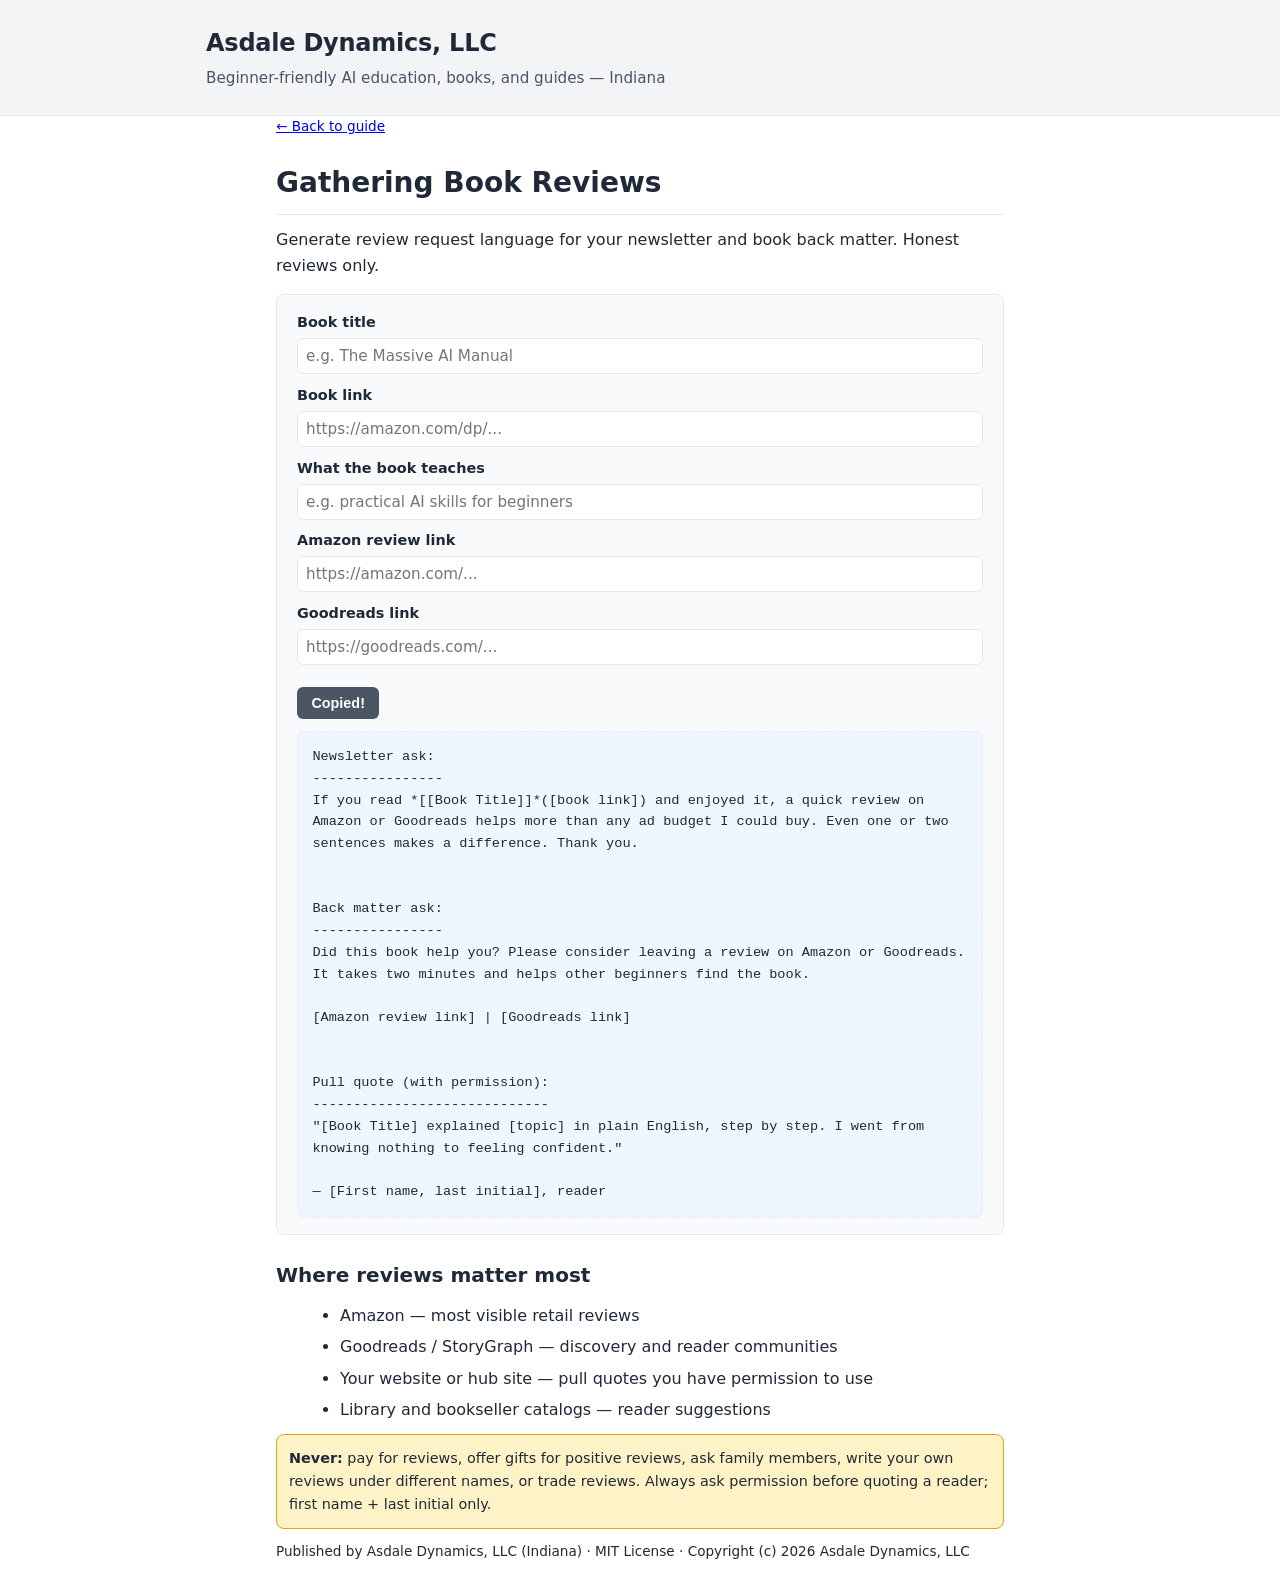
<file: site/templates/reviews.html>
<!doctype html>
<html lang="en">
<head>
<meta charset="utf-8">
<meta name="viewport" content="width=device-width, initial-scale=1">
<title>Reviews — Author Marketing Basics Guide</title>
<link rel="stylesheet" href="../css/style.css">
</head>
<body>
<header class="site-header">
  <div class="wrapper">
    <h1 class="brand"><a href="../index.html" style="color:inherit;text-decoration:none">Asdale Dynamics, LLC</a></h1>
    <p class="dek">Beginner-friendly AI education, books, and guides — Indiana</p>
  </div>
</header>

<main class="wrapper template-page">
  <nav class="small" style="margin-bottom:1rem">
    <a href="../index.html">← Back to guide</a>
  </nav>

  <h1>Gathering Book Reviews</h1>
  <p>Generate review request language for your newsletter and book back matter.
  Honest reviews only.</p>

  <div class="form-card">
    <form id="reviews-form">
      <label>Book title</label>
      <input name="book" placeholder="e.g. The Massive AI Manual">
      <label>Book link</label>
      <input name="link" placeholder="https://amazon.com/dp/...">
      <label>What the book teaches</label>
      <input name="topic" placeholder="e.g. practical AI skills for beginners">
      <label>Amazon review link</label>
      <input name="amazon" placeholder="https://amazon.com/...">
      <label>Goodreads link</label>
      <input name="goodreads" placeholder="https://goodreads.com/...">
      <div class="form-actions">
        <button type="button" class="btn-copy">Copy to clipboard</button>
      </div>
    </form>
    <div class="result" id="reviews-result"></div>
  </div>

  <section>
    <h2>Where reviews matter most</h2>
    <ul>
      <li>Amazon — most visible retail reviews</li>
      <li>Goodreads / StoryGraph — discovery and reader communities</li>
      <li>Your website or hub site — pull quotes you have permission to use</li>
      <li>Library and bookseller catalogs — reader suggestions</li>
    </ul>
  </section>

  <p class="small tip"><strong>Never:</strong> pay for reviews, offer gifts for
  positive reviews, ask family members, write your own reviews under different
  names, or trade reviews. Always ask permission before quoting a reader; first
  name + last initial only.</p>

  <p class="small">Published by Asdale Dynamics, LLC (Indiana) · MIT License ·
  Copyright (c) 2026 Asdale Dynamics, LLC</p>
</main>
<script src="../js/app.js"></script>
</body>
</html>
</file>
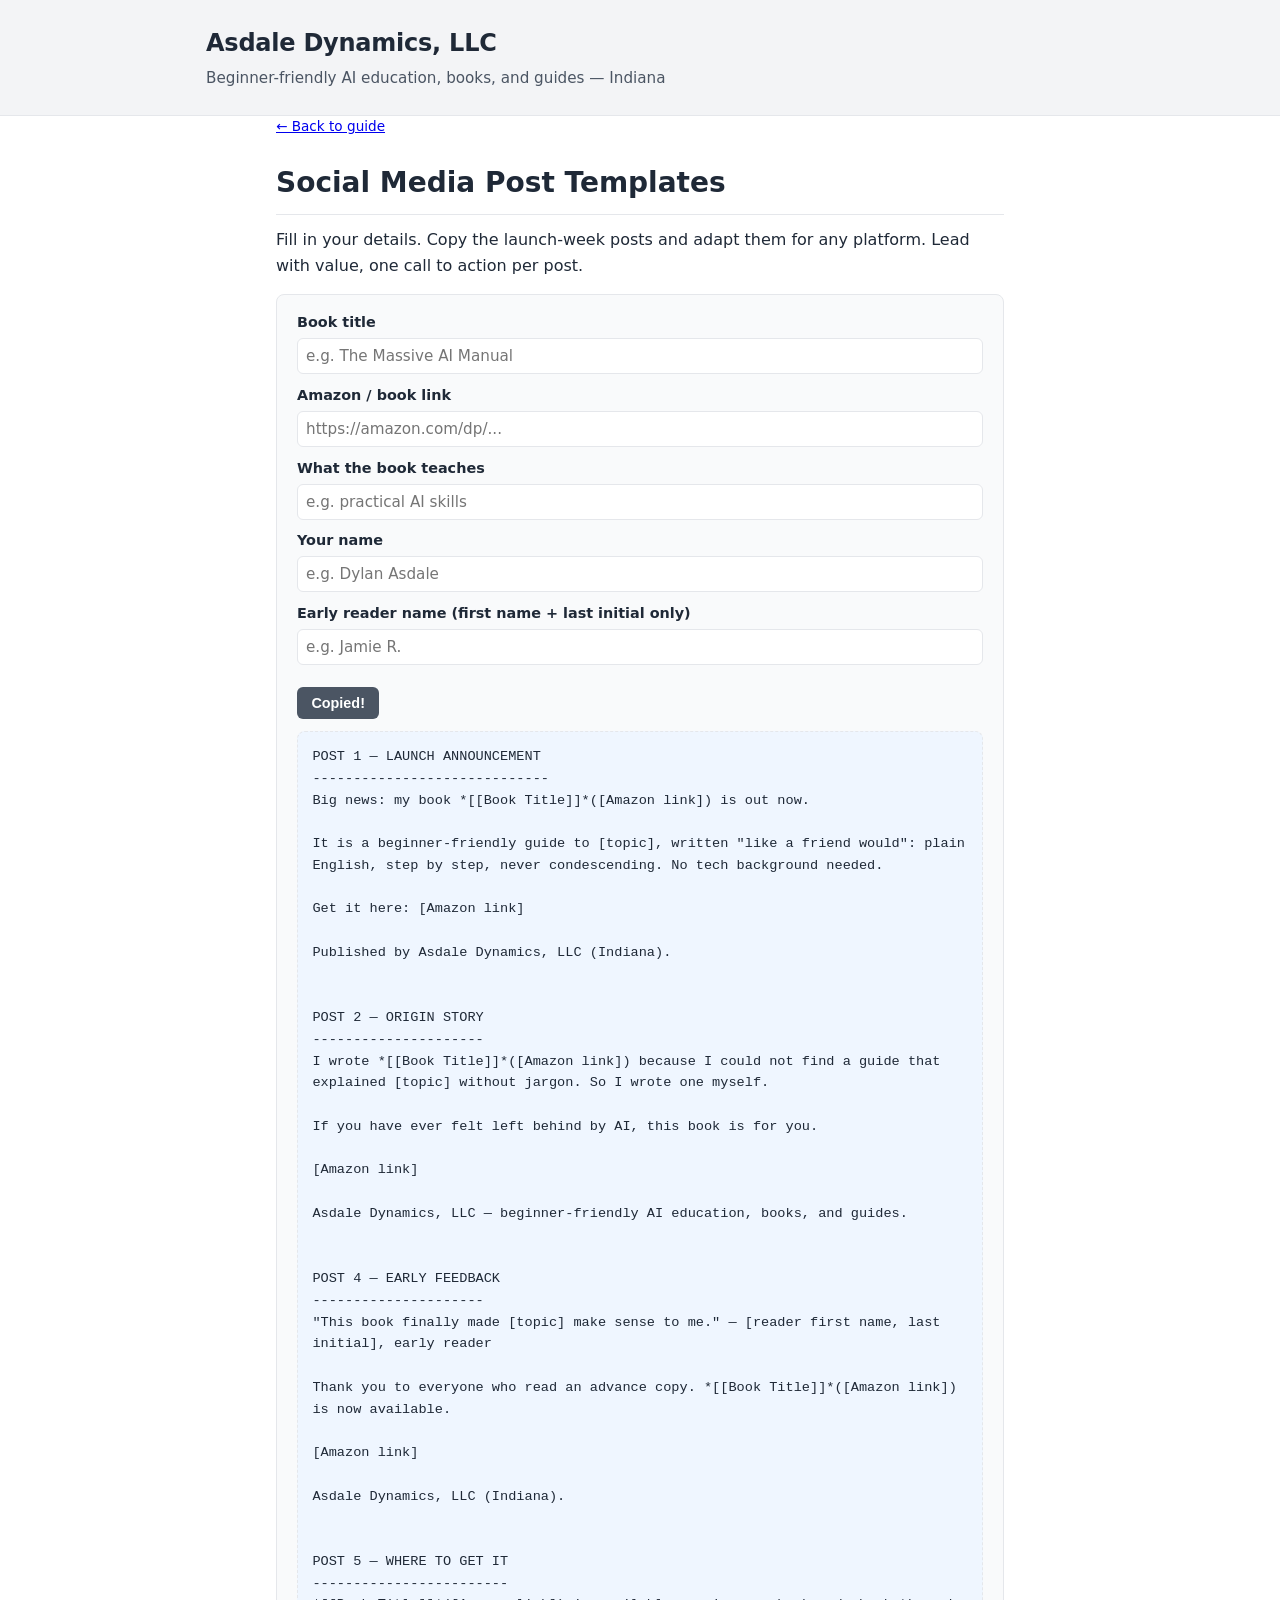
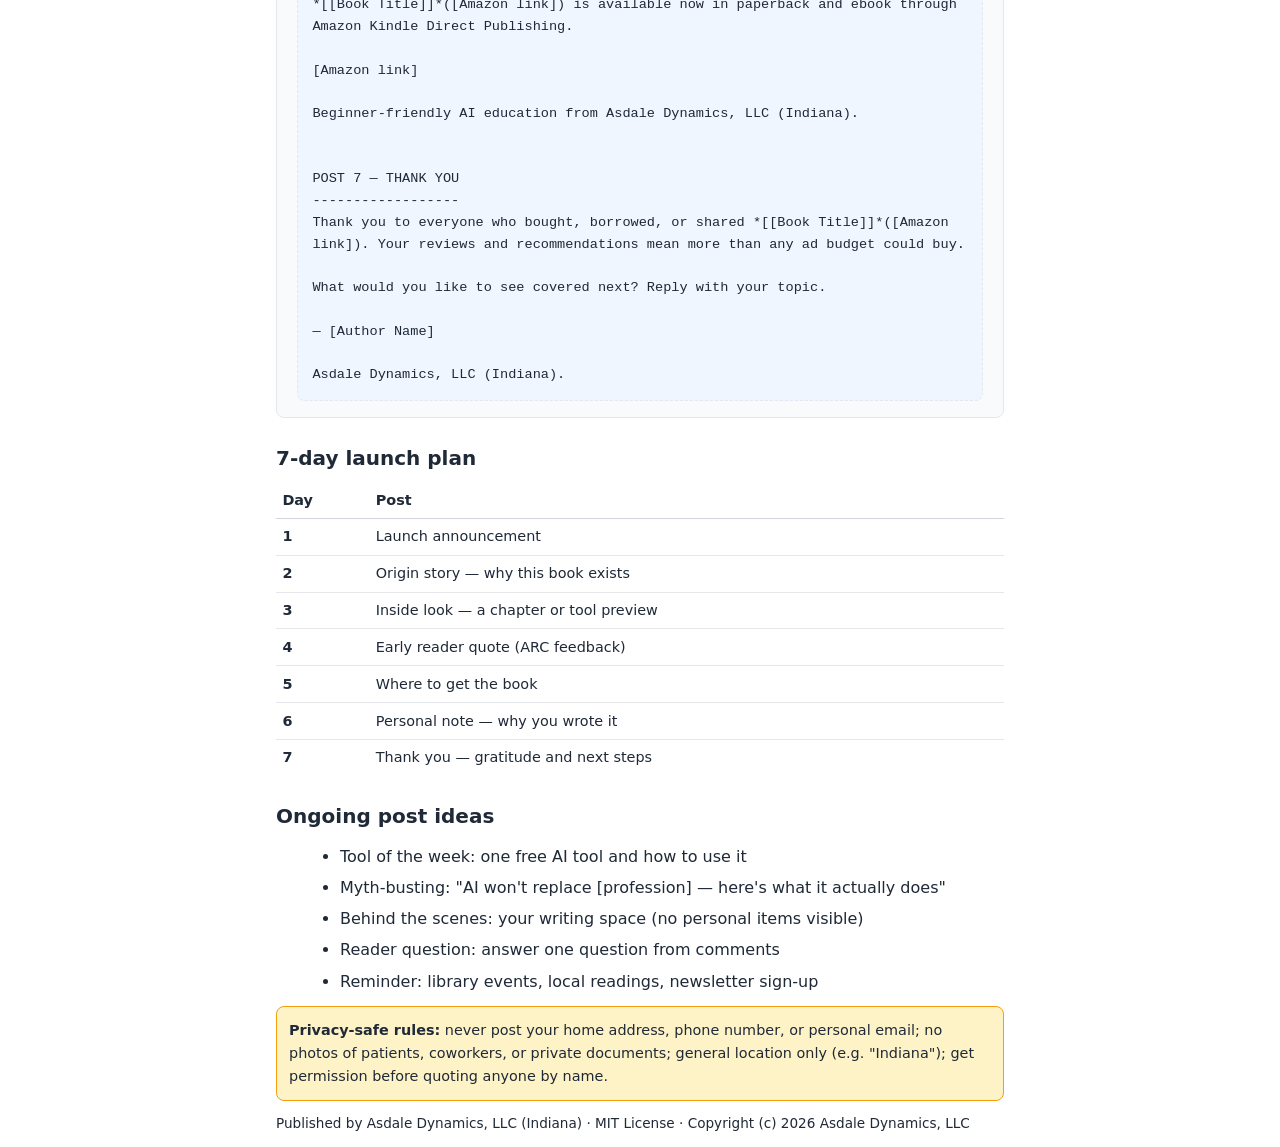
<file: site/templates/social-posts.html>
<!doctype html>
<html lang="en">
<head>
<meta charset="utf-8">
<meta name="viewport" content="width=device-width, initial-scale=1">
<title>Social Post Templates — Author Marketing Basics Guide</title>
<link rel="stylesheet" href="../css/style.css">
</head>
<body>
<header class="site-header">
  <div class="wrapper">
    <h1 class="brand"><a href="../index.html" style="color:inherit;text-decoration:none">Asdale Dynamics, LLC</a></h1>
    <p class="dek">Beginner-friendly AI education, books, and guides — Indiana</p>
  </div>
</header>

<main class="wrapper template-page">
  <nav class="small" style="margin-bottom:1rem">
    <a href="../index.html">← Back to guide</a>
  </nav>

  <h1>Social Media Post Templates</h1>
  <p>Fill in your details. Copy the launch-week posts and adapt them for any
  platform. Lead with value, one call to action per post.</p>

  <div class="form-card">
    <form id="social-form">
      <label>Book title</label>
      <input name="book" placeholder="e.g. The Massive AI Manual">
      <label>Amazon / book link</label>
      <input name="link" placeholder="https://amazon.com/dp/...">
      <label>What the book teaches</label>
      <input name="topic" placeholder="e.g. practical AI skills">
      <label>Your name</label>
      <input name="author" placeholder="e.g. Dylan Asdale">
      <label>Early reader name (first name + last initial only)</label>
      <input name="reader" placeholder="e.g. Jamie R.">
      <div class="form-actions">
        <button type="button" class="btn-copy">Copy to clipboard</button>
      </div>
    </form>
    <div class="result" id="social-result"></div>
  </div>

  <section>
    <h2>7-day launch plan</h2>
    <table style="width:100%;border-collapse:collapse;font-size:0.9rem">
      <thead>
        <tr style="text-align:left">
          <th style="border-bottom:1px solid #d1d5db;padding:0.4rem">Day</th>
          <th style="border-bottom:1px solid #d1d5db;padding:0.4rem">Post</th>
        </tr>
      </thead>
      <tbody>
        <tr style="border-bottom:1px solid #e5e7eb"><td style="padding:0.4rem;font-weight:600">1</td><td style="padding:0.4rem">Launch announcement</td></tr>
        <tr style="border-bottom:1px solid #e5e7eb"><td style="padding:0.4rem;font-weight:600">2</td><td style="padding:0.4rem">Origin story — why this book exists</td></tr>
        <tr style="border-bottom:1px solid #e5e7eb"><td style="padding:0.4rem;font-weight:600">3</td><td style="padding:0.4rem">Inside look — a chapter or tool preview</td></tr>
        <tr style="border-bottom:1px solid #e5e7eb"><td style="padding:0.4rem;font-weight:600">4</td><td style="padding:0.4rem">Early reader quote (ARC feedback)</td></tr>
        <tr style="border-bottom:1px solid #e5e7eb"><td style="padding:0.4rem;font-weight:600">5</td><td style="padding:0.4rem">Where to get the book</td></tr>
        <tr style="border-bottom:1px solid #e5e7eb"><td style="padding:0.4rem;font-weight:600">6</td><td style="padding:0.4rem">Personal note — why you wrote it</td></tr>
        <tr><td style="padding:0.4rem;font-weight:600">7</td><td style="padding:0.4rem">Thank you — gratitude and next steps</td></tr>
      </tbody>
    </table>
  </section>

  <section>
    <h2>Ongoing post ideas</h2>
    <ul>
      <li>Tool of the week: one free AI tool and how to use it</li>
      <li>Myth-busting: "AI won't replace [profession] — here's what it actually does"</li>
      <li>Behind the scenes: your writing space (no personal items visible)</li>
      <li>Reader question: answer one question from comments</li>
      <li>Reminder: library events, local readings, newsletter sign-up</li>
    </ul>
  </section>

  <p class="small tip"><strong>Privacy-safe rules:</strong> never post your home
  address, phone number, or personal email; no photos of patients, coworkers, or
  private documents; general location only (e.g. "Indiana"); get permission
  before quoting anyone by name.</p>

  <p class="small">Published by Asdale Dynamics, LLC (Indiana) · MIT License ·
  Copyright (c) 2026 Asdale Dynamics, LLC</p>
</main>
<script src="../js/app.js"></script>
</body>
</html>
</file>
<file: site/css/style.css>
/* Author Marketing Basics Guide — Asdale Dynamics, LLC */
/* Clean, warm, polished, local-first styles */

:root {
  --ink: #1f2937;
  --muted: #4b5563;
  --bg: #ffffff;
  --panel: #f9fafb;
  --border: #e5e7eb;
  --accent: #2563eb;
  --accent-hover: #1d4ed8;
  --success: #047857;
  --soft: #eff6ff;
  --radius: 8px;
  --max-width: 900px;
}

* { box-sizing: border-box; }
html { scroll-behavior: smooth; }

body {
  margin: 0;
  font-family: ui-sans-serif, system-ui, -apple-system, Segoe UI, Roboto, Helvetica, Arial, sans-serif;
  color: var(--ink);
  background: var(--bg);
  line-height: 1.6;
}

.wrapper {
  max-width: var(--max-width);
  margin: 0 auto;
  padding: 0 1rem;
}

.site-header {
  background: #f3f4f6;
  border-bottom: 1px solid var(--border);
  padding: 1.5rem 0;
}

.brand {
  margin: 0;
  font-size: 1.5rem;
  font-weight: 800;
  letter-spacing: -0.01em;
  color: var(--ink);
}

.dek {
  margin: 0.25rem 0 0;
  color: var(--muted);
  font-size: 0.95rem;
}

.hero {
  padding: 2.5rem 0 1rem;
}

.hero h2 {
  font-size: 2rem;
  margin: 0 0 0.75rem;
  line-height: 1.25;
}

.hero p {
  margin: 0 0 0.75rem;
  color: var(--muted);
  font-size: 1.05rem;
}

.example {
  margin: 0;
  color: var(--muted);
  font-size: 0.95rem;
  font-style: normal;
}

.cards {
  display: grid;
  grid-template-columns: repeat(auto-fit, minmax(220px, 1fr));
  gap: 1rem;
  padding: 1rem 0 2rem;
}

.card {
  border: 1px solid var(--border);
  background: var(--panel);
  border-radius: var(--radius);
  padding: 1.25rem;
  display: flex;
  flex-direction: column;
  gap: 0.5rem;
}

.card h3 {
  margin: 0;
  font-size: 1.1rem;
  font-weight: 700;
}

.card p {
  margin: 0;
  color: var(--muted);
  font-size: 0.9rem;
  flex: 1;
}

.btn {
  display: inline-block;
  margin-top: 0.5rem;
  padding: 0.5rem 0.9rem;
  background: var(--accent);
  color: #fff;
  text-decoration: none;
  border-radius: var(--radius);
  font-weight: 600;
  font-size: 0.9rem;
  border: none;
  cursor: pointer;
  text-align: center;
}

.btn:hover { background: var(--accent-hover); }
.btn:focus-visible { outline: 3px solid var(--accent); outline-offset: 2px; }

.howto {
  padding: 1rem 0 2rem;
  background: var(--panel);
  border-radius: var(--radius);
  border: 1px solid var(--border);
}

.howto h3 {
  margin-top: 0;
  font-size: 1.05rem;
}

.howto ol {
  margin: 0.5rem 0 0;
  padding-left: 1.25rem;
  color: var(--muted);
}

.howto li { margin-bottom: 0.4rem; }

.credit {
  padding: 2rem 0;
  border-top: 1px solid var(--border);
  color: var(--muted);
  font-size: 0.9rem;
}

.credit p { margin: 0.4rem 0; }
.credit a { color: var(--accent); text-decoration: underline; }

/* Template pages */
.template-page { max-width: 760px; }
.template-page h1 {
  font-size: 1.75rem;
  margin: 1.5rem 0 0.5rem;
  border-bottom: 1px solid var(--border);
  padding-bottom: 0.5rem;
}
.template-page h2 { font-size: 1.25rem; margin: 1.5rem 0 0.5rem; }
.template-page h3 { font-size: 1.1rem; margin: 1.25rem 0 0.4rem; }
.template-page p { margin: 0.75rem 0; color: var(--ink); }
.template-page ul, .template-page ol { margin: 0.75rem 0 0.75rem 1.5rem; }
.template-page li { margin-bottom: 0.35rem; }

pre.code {
  background: #f3f4f6;
  border: 1px solid var(--border);
  border-radius: var(--radius);
  padding: 1rem;
  overflow-x: auto;
  font-family: ui-monospace, SFMono-Regular, Menlo, Monaco, Consolas, monospace;
  font-size: 0.85rem;
  line-height: 1.5;
  white-space: pre-wrap;
}

pre.code code { color: var(--ink); }

/* Fillable forms */
.form-card {
  border: 1px solid var(--border);
  background: var(--panel);
  border-radius: var(--radius);
  padding: 1rem 1.25rem;
  margin: 1rem 0;
}

.form-card label {
  display: block;
  font-weight: 600;
  font-size: 0.9rem;
  margin-bottom: 0.25rem;
  color: var(--ink);
}

.form-card input, .form-card textarea {
  width: 100%;
  padding: 0.5rem;
  border: 1px solid var(--border);
  border-radius: 6px;
  font-size: 0.95rem;
  font-family: inherit;
  margin-bottom: 0.6rem;
}

.form-card textarea { min-height: 90px; resize: vertical; }

.form-actions { margin-top: 0.75rem; display: flex; gap: 0.5rem; flex-wrap: wrap; }

.btn-copy {
  padding: 0.5rem 0.9rem;
  background: var(--success);
  color: #fff;
  border: none;
  border-radius: 6px;
  font-weight: 600;
  cursor: pointer;
  font-size: 0.9rem;
}
.btn-copy:hover { background: #036a4e; }
.btn-copy.copied { background: var(--muted); }

.result {
  margin-top: 0.75rem;
  border: 1px dashed var(--border);
  background: var(--soft);
  border-radius: var(--radius);
  padding: 0.9rem;
  white-space: pre-wrap;
  font-family: ui-monospace, SFMono-Regular, Menlo, Monaco, Consolas, monospace;
  font-size: 0.85rem;
  color: var(--ink);
  display: none;
}

.small { font-size: 0.85rem; color: var(--muted); }
.tip {
  background: #fef3c7;
  border: 1px solid #f59e0b;
  border-radius: var(--radius);
  padding: 0.75rem;
  margin: 1rem 0;
  font-size: 0.9rem;
}

@media (max-width: 600px) {
  .hero h2 { font-size: 1.5rem; }
  .cards { grid-template-columns: 1fr; }
}
</file>
